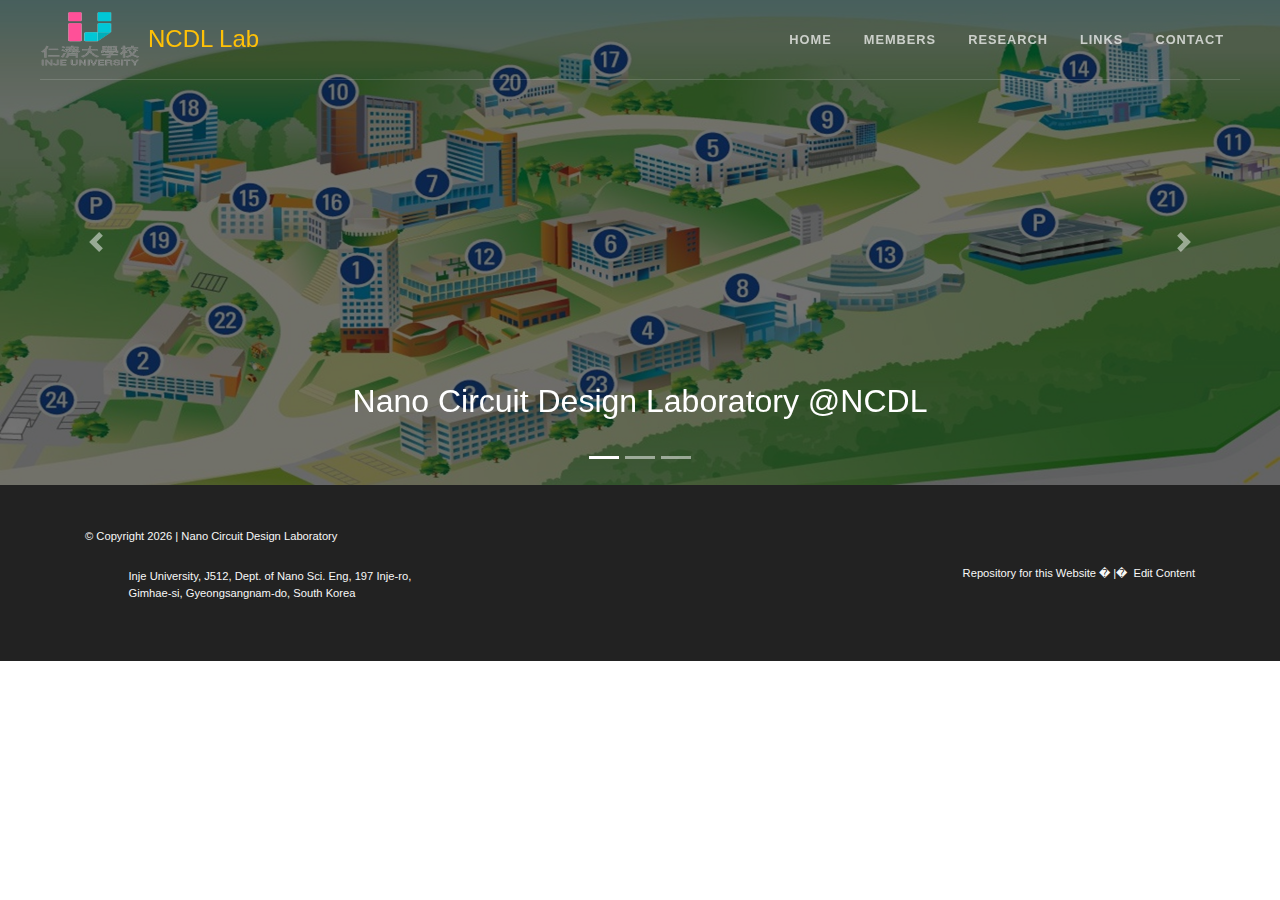
<file: index.html>
<!DOCTYPE html>
<html lang="en">
  <head>
    <!-- Global site tag (gtag.js) - Google Analytics -->
    <script
      async=""
      src="https://www.googletagmanager.com/gtag/js?id=UA-179540919-1"
    ></script>
    <script>
      window.dataLayer = window.dataLayer || [];
      function gtag() {
        dataLayer.push(arguments);
      }
      gtag("js", new Date());

      gtag("config", "UA-179540919-1");
    </script>

    <meta charset="utf-8" />
    <meta http-equiv="X-UA-Compatible" content="IE=edge" />
    <meta name="viewport" content="width=device-width,initial-scale=1.0" />
    <link rel="icon" href="images/logo/ncdl_logo.png" />
    <link rel="stylesheet" href="css/index.css" />
    <link rel="stylesheet" href="css/header.css" />
    <link rel="stylesheet" href="css/screen.css" />
    <link rel="stylesheet" href="css/footer.css" />
    <link
      rel="stylesheet"
      href="https://cdn.jsdelivr.net/npm/bootstrap@4.0.0/dist/css/bootstrap.min.css"
      integrity="sha384-Gn5384xqQ1aoWXA+058RXPxPg6fy4IWvTNh0E263XmFcJlSAwiGgFAW/dAiS6JXm"
      crossorigin="anonymous"
    />
    <title>Nano Circuit Design Laboratory</title>
  </head>

  <body>
    <header
      class="header"
      :class="{ 'header-scrolled': scrolled  }"
      id="header"
    >
      <div class="header-content">
        <a href="/" style="display: flex">
          <div class="logo">
            <img
              src="images/logo/logo.png"
              alt="NCDL Lab Logo"
              class="logo-image"
              style="
                height: 85px;
                width: 100px;
                margin: auto;
                filter: brightness(120%);
              "
            />
          </div>
          <div class="text-warning logo-text h4" style="margin: auto">
            NCDL Lab
          </div>
        </a>
        <div class="header-menu">
          <a class="header-menu-item" href="/"> Home </a>
          <a class="header-menu-item" href="/members.html"> Members </a>
          <a class="header-menu-item" href="/research.html"> Research </a>
          <a class="header-menu-item" href="/link.html"> Links </a>
          <a class="header-menu-item" href="/contact.html"> Contact </a>
        </div>
      </div>
    </header>
    <div class="main">
      <div class="home">
        <div
          id="carouselExampleIndicators"
          class="carousel slide"
          data-ride="carousel"
        >
          <ol class="carousel-indicators">
            <li
              data-target="#carouselExampleIndicators"
              data-slide-to="0"
              class="active"
            ></li>
            <li data-target="#carouselExampleIndicators" data-slide-to="1"></li>
            <li data-target="#carouselExampleIndicators" data-slide-to="2"></li>
          </ol>
          <div class="carousel-inner">
            <div class="carousel-item active">
              <img
                style="filter: brightness(45%)"
                class="d-block w-100"
                src="images/slider/slider_01.jpg"
                alt="First slide"
              />
            </div>
            <div class="carousel-item">
              <img
                style="filter: brightness(45%)"
                class="d-block w-100"
                src="images/slider/slider_02.jpg"
                alt="Second slide"
              />
            </div>
            <div class="carousel-item">
              <img
                style="filter: brightness(45%)"
                class="d-block w-100"
                src="images/slider/slider_03.png"
                alt="Third slide"
              />
            </div>
          </div>
          <a
            class="carousel-control-prev"
            href="#carouselExampleIndicators"
            role="button"
            data-slide="prev"
          >
            <span class="carousel-control-prev-icon" aria-hidden="true"></span>
            <span class="sr-only">Previous</span>
          </a>
          <a
            class="carousel-control-next"
            href="#carouselExampleIndicators"
            role="button"
            data-slide="next"
          >
            <span class="carousel-control-next-icon" aria-hidden="true"></span>
            <span class="sr-only">Next</span>
          </a>
          <div class="carousel-caption d-none d-md-block">
            <h2 class="text-white rounded py-2">
              Nano Circuit Design Laboratory @NCDL
            </h2>
            <p></p>
            <p></p>
          </div>
        </div>

        <!-- <div class="row">
          <div class="container">
            <div class="announcements v-padded">
              <h3 class="row-title">Announcements</h3>

              <div class="announcement row-item">
                <h4 class="announcement-title">
                  Join HLI Lab (Master degree program 2025 Spring)
                </h4>

                <div class="announcement-content">
                  <p>
                    2025년 봄학기 인공지능대학원/AI시스템공학과/소프트웨어학과
                    석사 합격자 중 HLI Lab에 들어오시기 희망하시는 분은 2024년
                    11월 9일 23:59까지 jy.bak@skku.edu로 자기소개서와 CV를
                    첨부하여 메일 보내주세요. 연락 주�&nbsp; 분들과 11일에
                    미팅하�&nbsp;자 합니다.
                  </p>
                </div>
              </div>
            </div>
          </div>
        </div>

        <div class="row">
          <div class="container">
            <div class="latest v-padded">
              <h3 class="row-title">Latest Publications</h3>

              <div class="research-item row-item">
                <div class="title-row">
                  <h4 class="title">
                    KpopMT: Translation Dataset with Terminology for Kpop Fandom
                  </h4>
                </div>
                <div class="authors">JiWoo Kim, Yunsu Kim, JinYeong Bak</div>
                <div class="booktitle">
                  Proceedings of the Seventh Workshop on Technologies for
                  Machine Translation of Low-Resource Languages (LoResMT 2024)
                </div>
                <div class="link-buttons link-buttons-small">
                  <p>
                    <a href="https://aclanthology.org/2024.loresmt-1.3/">PDF</a>
                    <a href="https://github.com/skswldndi/KpopMT">Dataset</a>
                  </p>
                </div>
              </div>

              <div class="research-item row-item">
                <div class="title-row">
                  <h4 class="title">
                    Memoria: Resolving Fateful Forgetting Problem through
                    Human-Inspired Memory Architecture
                  </h4>
                </div>
                <div class="authors">Sangjun Park, JinYeong Bak</div>
                <div class="booktitle">
                  Proceedings of the 41st International Conference on Machine
                  Learning (ICML 2024 Spotlight)
                </div>
                <div class="link-buttons link-buttons-small">
                  <p>
                    <a href="https://proceedings.mlr.press/v235/park24a.html"
                      >PDF</a
                    >
                    <a href="https://github.com/cosmoquester/memoria">Code</a>
                    <a href="https://icml.cc/virtual/2024/poster/32668"
                      >Poster</a
                    >
                  </p>
                </div>
              </div>

              <div class="research-item row-item">
                <div class="title-row">
                  <h4 class="title">
                    PEMA: An Offsite-Tunable Plug-in External Memory Adaptation
                    for Language Models
                  </h4>
                </div>
                <div class="authors">
                  HyunJin Kim, Young Jin Kim, JinYeong Bak
                </div>
                <div class="booktitle">
                  Proceedings of the 2024 Conference of the North American
                  Chapter of the Association for Computational Linguistics:
                  Human Language Technologies (NAACL 2024)
                </div>
                <div class="link-buttons link-buttons-small">
                  <p>
                    <a href="https://aclanthology.org/2024.naacl-long.336"
                      >PDF</a
                    >
                    <a href="https://github.com/agwaBom/PEMA">Code</a>
                  </p>
                </div>
              </div>

              <div class="research-item row-item">
                <div class="title-row">
                  <h4 class="title">
                    EmoSum: Conversation Summarization with Emotional
                    Consistency
                  </h4>
                </div>
                <div class="authors">Youngjin Jo, JinYeong Bak</div>
                <div class="booktitle">
                  Proceedings of the 39th ACM/SIGAPP Symposium on Applied
                  Computing (SAC 2024)
                </div>
                <div class="link-buttons link-buttons-small">
                  <p>
                    <a href="https://dl.acm.org/doi/10.1145/3605098.3635900"
                      >PDF</a
                    >
                  </p>
                </div>
              </div>

              <div class="research-item row-item">
                <div class="title-row">
                  <h4 class="title">
                    From Values to Opinions: Predicting Human Behaviors and
                    Stances Using Value-Injected Large Language Models
                  </h4>
                </div>
                <div class="authors">
                  Dongjun Kang, Joonsuk Park, Yohan Jo, JinYeong Bak
                </div>
                <div class="booktitle">
                  Proceedings of the 2023 Conference on Empirical Methods in
                  Natural Language Processing (EMNLP 2023)
                </div>
                <div class="link-buttons link-buttons-small">
                  <p>
                    <a href="https://aclanthology.org/2023.emnlp-main.961"
                      >PDF</a
                    >
                    <a href="https://github.com/dongjunKANG/VIM">Code</a>
                  </p>
                </div>
              </div>

              <div class="research-item row-item">
                <div class="title-row">
                  <h4 class="title">
                    Diversity Enhanced Narrative Question Generation for
                    Storybooks
                  </h4>
                </div>
                <div class="authors">Hokeun Yoon, JinYeong Bak</div>
                <div class="booktitle">
                  Proceedings of the 2023 Conference on Empirical Methods in
                  Natural Language Processing (EMNLP 2023)
                </div>
                <div class="link-buttons link-buttons-small">
                  <p>
                    <a href="https://aclanthology.org/2023.emnlp-main.31"
                      >PDF</a
                    >
                    <a href="https://github.com/hkyoon95/mQG">Code</a>
                  </p>
                </div>
              </div>

              <div class="research-item row-item">
                <div class="title-row">
                  <h4 class="title">
                    Conversational Emotion-Cause Pair Extraction with Guided
                    Mixture of Experts
                  </h4>
                </div>
                <div class="authors">DongJin Jeong, JinYeong Bak</div>
                <div class="booktitle">
                  In the 17th Conference of the European Chapter of the
                  Association for Computational Linguistics (EACL 2023)
                </div>
                <div class="link-buttons link-buttons-small">
                  <p>
                    <a href="https://aclanthology.org/2023.eacl-main.240"
                      >PDF</a
                    >
                  </p>
                </div>
              </div>

              <div class="link-buttons link-buttons-large">
                <a class="more-button" href="/research.html">See All</a>
              </div>
            </div>
          </div>
        </div> -->
      </div>
    </div>
    <footer class="footer">
      <div class="container">
        <div class="footer-inner">
          <div class="footer-item">
            <div class="footer-text">
              © Copyright <span id="footer-year">2024</span> | Nano Circuit
              Design Laboratory
            </div>
            <div class="footer-text pre-wrap">
              Inje University, J512, Dept. of Nano Sci. Eng, 197 Inje-ro,
              Gimhae-si, Gyeongsangnam-do, South Korea
            </div>
          </div>
          <div class="footer-item">
            <div class="footer-text">
              <a href=""> Repository for this Website </a>
              �&nbsp;|�&nbsp;
              <a href=""> Edit Content </a>
            </div>
          </div>
        </div>
      </div>
      <script>
        document.getElementById("footer-year").innerHTML =
          new Date().getFullYear();
      </script>
    </footer>

    <script src="js/index.js"></script>

    <script
      src="https://code.jquery.com/jquery-3.2.1.slim.min.js"
      integrity="sha384-KJ3o2DKtIkvYIK3UENzmM7KCkRr/rE9/Qpg6aAZGJwFDMVNA/GpGFF93hXpG5KkN"
      crossorigin="anonymous"
    ></script>
    <script
      src="https://cdn.jsdelivr.net/npm/popper.js@1.12.9/dist/umd/popper.min.js"
      integrity="sha384-ApNbgh9B+Y1QKtv3Rn7W3mgPxhU9K/ScQsAP7hUibX39j7fakFPskvXusvfa0b4Q"
      crossorigin="anonymous"
    ></script>
    <script
      src="https://cdn.jsdelivr.net/npm/bootstrap@4.0.0/dist/js/bootstrap.min.js"
      integrity="sha384-JZR6Spejh4U02d8jOt6vLEHfe/JQGiRRSQQxSfFWpi1MquVdAyjUar5+76PVCmYl"
      crossorigin="anonymous"
    ></script>
  </body>
</html>
</file>
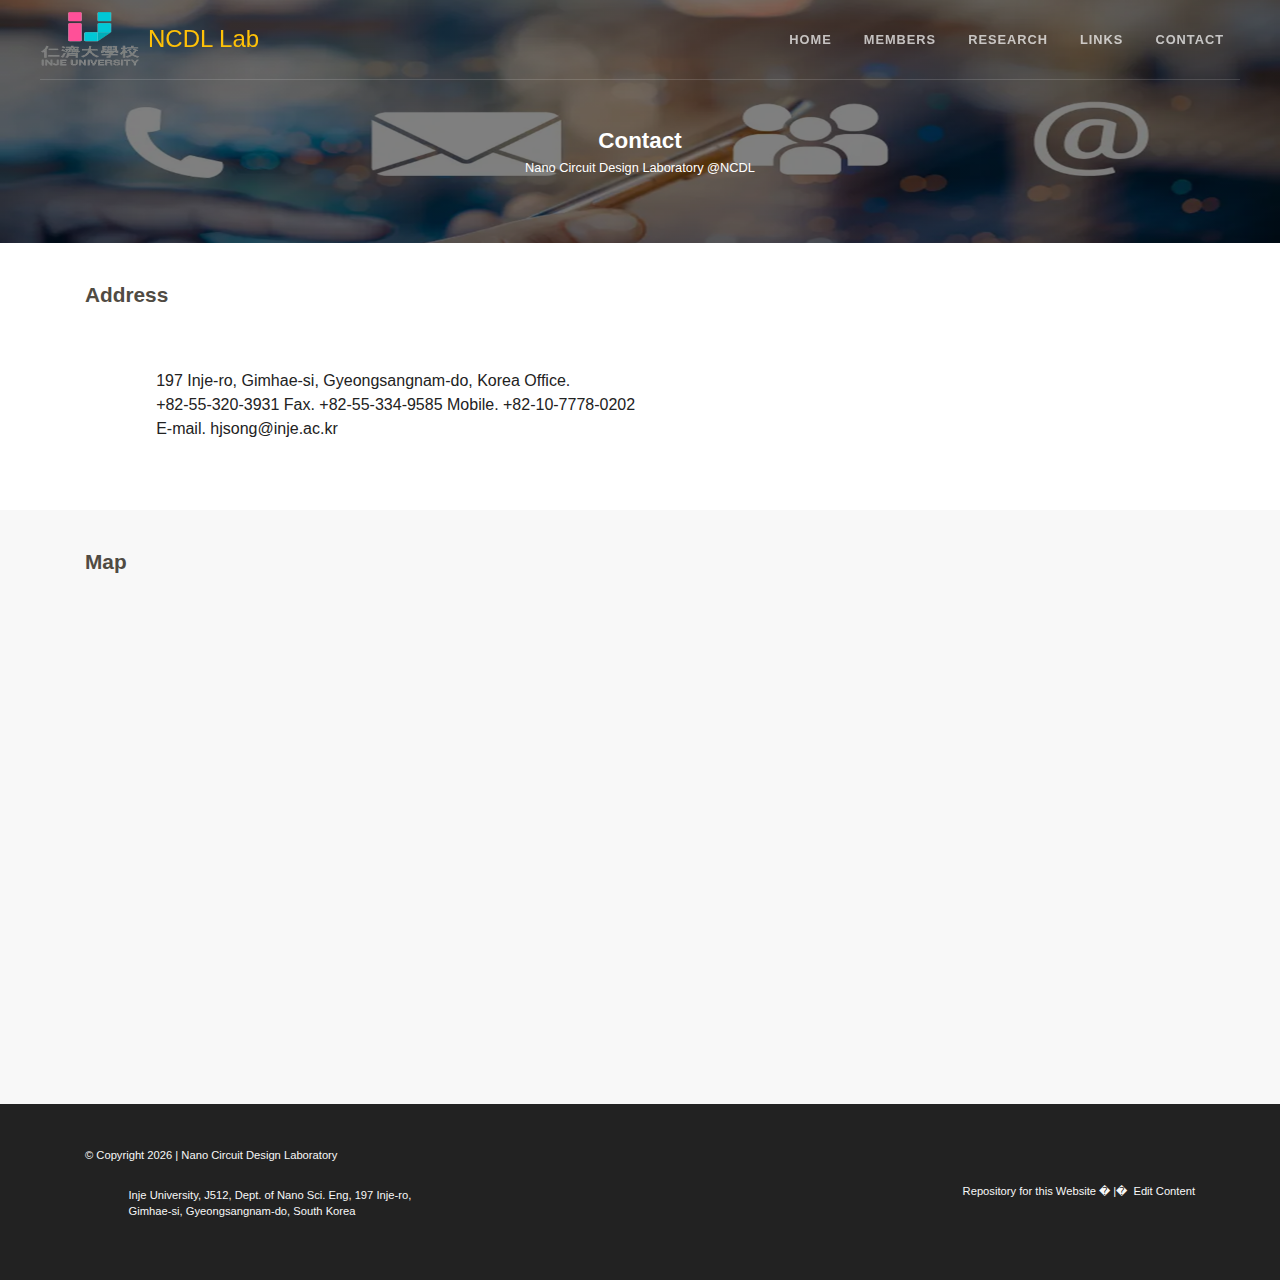
<file: contact.html>
<!DOCTYPE html>
<html lang="en">
  <head>
    <!-- Global site tag (gtag.js) - Google Analytics -->
    <script
      async=""
      src="https://www.googletagmanager.com/gtag/js?id=UA-179540919-1"
    ></script>
    <script>
      window.dataLayer = window.dataLayer || [];
      function gtag() {
        dataLayer.push(arguments);
      }
      gtag("js", new Date());

      gtag("config", "UA-179540919-1");
    </script>

    <meta charset="utf-8" />
    <meta http-equiv="X-UA-Compatible" content="IE=edge" />
    <meta name="viewport" content="width=device-width,initial-scale=1.0" />
    <link rel="icon" href="images/logo/ncdl_logo.png" />
    <link rel="stylesheet" href="css/index.css" />
    <link rel="stylesheet" href="css/header.css" />
    <link rel="stylesheet" href="css/screen.css" />
    <link rel="stylesheet" href="css/footer.css" />
    <link
      rel="stylesheet"
      href="https://cdn.jsdelivr.net/npm/bootstrap@4.0.0/dist/css/bootstrap.min.css"
      integrity="sha384-Gn5384xqQ1aoWXA+058RXPxPg6fy4IWvTNh0E263XmFcJlSAwiGgFAW/dAiS6JXm"
      crossorigin="anonymous"
    />
    <title>Nano Circuit Design Laboratory</title>
  </head>

  <body>
    <header
      class="header"
      :class="{ 'header-scrolled': scrolled  }"
      id="header"
    >
      <div class="header-content">
        <a href="/" style="display: flex">
          <div class="logo">
            <img
              src="images/logo/logo.png"
              alt="NCDL Lab Logo"
              class="logo-image"
              style="
                height: 85px;
                width: 100px;
                margin: auto;
                filter: brightness(120%);
              "
            />
          </div>
          <div class="text-warning logo-text h4" style="margin: auto">
            NCDL Lab
          </div>
        </a>
        <div class="header-menu">
          <a class="header-menu-item" href="/"> Home </a>
          <a class="header-menu-item" href="/members.html"> Members </a>
          <a class="header-menu-item" href="/research.html"> Research </a>
          <a class="header-menu-item" href="/link.html"> Links </a>
          <a class="header-menu-item" href="/contact.html"> Contact </a>
        </div>
      </div>
    </header>
    <div class="main">
      <div class="contact home">
        <section
          class="screen"
          style="
            background-image: linear-gradient(
                rgba(0, 0, 0, 0.5),
                rgba(0, 0, 0, 0.5)
              ),
              url(images/contacts/contact.png);
          "
        >
          <div class="content">
            <h2>Contact</h2>
            <br />
            <small>Nano Circuit Design Laboratory @NCDL</small>
          </div>
        </section>

        <div class="row">
          <div class="container">
            <div class="contact v-padded">
              <h3 class="row-title">Address</h3>
              <div class="text pre-wrap">
                197 Inje-ro, Gimhae-si, Gyeongsangnam-do, Korea Office.
                +82-55-320-3931 Fax. +82-55-334-9585 Mobile. +82-10-7778-0202
                E-mail. hjsong@inje.ac.kr
              </div>
            </div>
          </div>
        </div>
        <div class="row">
          <div class="container">
            <div class="contact v-padded">
              <h3 class="row-title">Map</h3>
              <iframe
                src="https://www.google.com/maps/embed?pb=!1m14!1m8!1m3!1d13033.307393131949!2d128.9027787!3d35.2481236!3m2!1i1024!2i768!4f13.1!3m3!1m2!1s0x3568b8acfc25b357%3A0xc3d01c491a811dee!2z7J247KCc64yA7ZWZ6rWQIOq5gO2VtOy6oO2NvOyKpA!5e0!3m2!1sen!2sbd!4v1731559171515!5m2!1sen!2sbd"
                width="1100"
                height="450"
                style="border: 0"
                allowfullscreen=""
                loading="lazy"
                referrerpolicy="no-referrer-when-downgrade"
              ></iframe>
            </div>
          </div>
        </div>
      </div>
    </div>
    <footer class="footer">
      <div class="container">
        <div class="footer-inner">
          <div class="footer-item">
            <div class="footer-text">
              © Copyright <span id="footer-year">2024</span> | Nano Circuit
              Design Laboratory
            </div>
            <div class="footer-text pre-wrap">
              Inje University, J512, Dept. of Nano Sci. Eng, 197 Inje-ro,
              Gimhae-si, Gyeongsangnam-do, South Korea
            </div>
          </div>
          <div class="footer-item">
            <div class="footer-text">
              <a href=""> Repository for this Website </a>
              �&nbsp;|�&nbsp;
              <a href=""> Edit Content </a>
            </div>
          </div>
        </div>
      </div>
      <script>
        document.getElementById("footer-year").innerHTML =
          new Date().getFullYear();
      </script>
    </footer>

    <script src="js/index.js"></script>
    <script
      src="https://code.jquery.com/jquery-3.2.1.slim.min.js"
      integrity="sha384-KJ3o2DKtIkvYIK3UENzmM7KCkRr/rE9/Qpg6aAZGJwFDMVNA/GpGFF93hXpG5KkN"
      crossorigin="anonymous"
    ></script>
    <script
      src="https://cdn.jsdelivr.net/npm/popper.js@1.12.9/dist/umd/popper.min.js"
      integrity="sha384-ApNbgh9B+Y1QKtv3Rn7W3mgPxhU9K/ScQsAP7hUibX39j7fakFPskvXusvfa0b4Q"
      crossorigin="anonymous"
    ></script>
    <script
      src="https://cdn.jsdelivr.net/npm/bootstrap@4.0.0/dist/js/bootstrap.min.js"
      integrity="sha384-JZR6Spejh4U02d8jOt6vLEHfe/JQGiRRSQQxSfFWpi1MquVdAyjUar5+76PVCmYl"
      crossorigin="anonymous"
    ></script>
  </body>
</html>
</file>
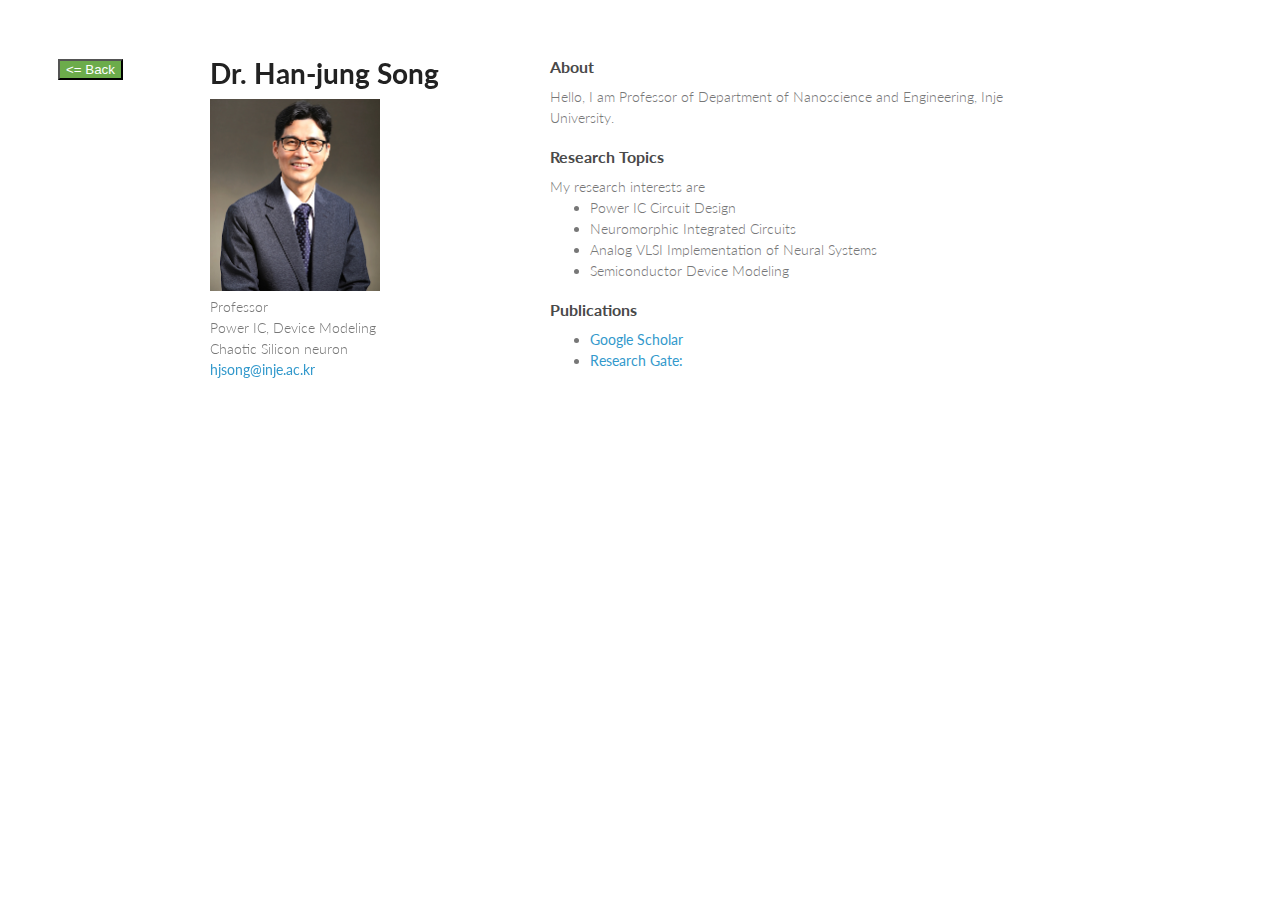
<file: details.html>
<!DOCTYPE html>
<html lang="en">
  <head>
    <meta charset="utf-8" />
    <meta name="google-adsense-account" content="ca-pub-7048624575756403" />
    <meta http-equiv="X-UA-Compatible" content="IE=edge,chrome=1" />

    <title>Dr. Han-jung Song</title>
    <meta name="description" content="JinYeong Bak CV" />

    <link href="css/github-light.css" rel="stylesheet" />
    <link href="css/style.css" rel="stylesheet" />

    <link rel="icon" href="images/NoSyu.png" sizes="32x32" />
    <link rel="icon" href="images/NoSyu.png" sizes="192x192" />
    <link rel="apple-touch-icon" href="images/NoSyu.png" />
    <meta name="msapplication-TileImage" content="./css/NoSyu.png" />
  </head>
  <body>
    <div class="container">
      <header>
        <h1>Dr. Han-jung Song</h1>
        <img src="images/members/professor.png" style="width: 170px" /><br />
        <!-- <p>
          <a
            href="https://search.naver.com/search.naver?query=%EB%B0%95%EC%A7%84%EC%98%81"
            >박진영</a
          >/<a href="https://www.google.com/search?q=JinYeong+Bak"
            >JinYeong Bak</a
          >/<a href="https://www.bing.com/search?q=朴秦永">朴秦永</a>
        </p> -->
        <p>
          Professor <br />
          Power IC, Device Modeling <br />
          Chaotic Silicon neuron <br />
          <a href="hjsong@inje.ac.kr">hjsong@inje.ac.kr</a>
          <!-- <a href="https://en.wikipedia.org/wiki/Associate_professor"
            >Professor</a
          ><br />
          <a href="https://hli.skku.edu/">HLI Lab</a><br />
          <a href="https://sw.skku.edu/eng_sw/"
            >College of Computing and Informatics</a
          ><br />
          <a href="https://www.skku.edu/eng/">SungKyunKwan University</a><br />
          <a href="https://korea.net/">South Korea</a><br /> -->
        </p>
        <p>
          <!-- <a href="mailto:jy.bak@skku.edu">jy.bak@skku.edu</a><br />
          <a href="./assets/NoSyuOpenPGPPK2025.asc">OpenPGP key</a><br />
          <a href="https://cal.nosyu.kr">Calendar</a><br />
          <a href="https://oh.nosyu.kr">Office Hour Reservation</a><br />
          <a href="./blog/main.html">Blog Archive (Korean)</a><br /> -->
        </p>
      </header>

      <section class="content">
        <h3>About</h3>
        <p>
          Hello, I am Professor of Department of Nanoscience and Engineering,
          Inje University.
        </p>

        <h3>Research Topics</h3>
        My research interests are
        <br />
        <ul>
          <li>Power IC Circuit Design</li>
          <li>Neuromorphic Integrated Circuits</li>
          <li>Analog VLSI Implementation of Neural Systems</li>
          <li>Semiconductor Device Modeling</li>
        </ul>

        <h3>Publications</h3>
        <ul>
          <li>
            <a
              href="https://scholar.google.com/citations?hl=en&amp;user=MTMNPXkAAAAJ"
              >Google Scholar</a
            >
          </li>
          <li>
            <a href="https://www.researchgate.net/profile/Hanjung-Song"
              >Research Gate:</a
            >
          </li>
        </ul>

        <!-- <h3>Education</h3>
        <ul>
          <li>
            KAIST, Ph.D., School of Computing, Mar 2013 - Aug 2020
            <a
              href="https://library.kaist.ac.kr/search/ctlgSearch/posesn/view.do?bibctrlno=924409"
              class="link-in-list"
              >[Dissertation]</a
            >
          </li>
          <li>
            KAIST, M.S., Computer Science, Feb 2011 - Feb 2013
            <a
              href="https://library.kaist.ac.kr/search/ctlgSearch/posesn/view.do?bibctrlno=515124"
              class="link-in-list"
              >[Thesis]</a
            >
          </li>
          <li>SKKU, B.S., Computer Engineering, Mar 2004 - Feb 2011</li>
        </ul> -->
      </section>
    </div>
    <button style="background-color: rgb(108, 172, 75)">
      <a style="color: white" href="/members.html"><= Back</a>
    </button>
  </body>
</html>
</file>
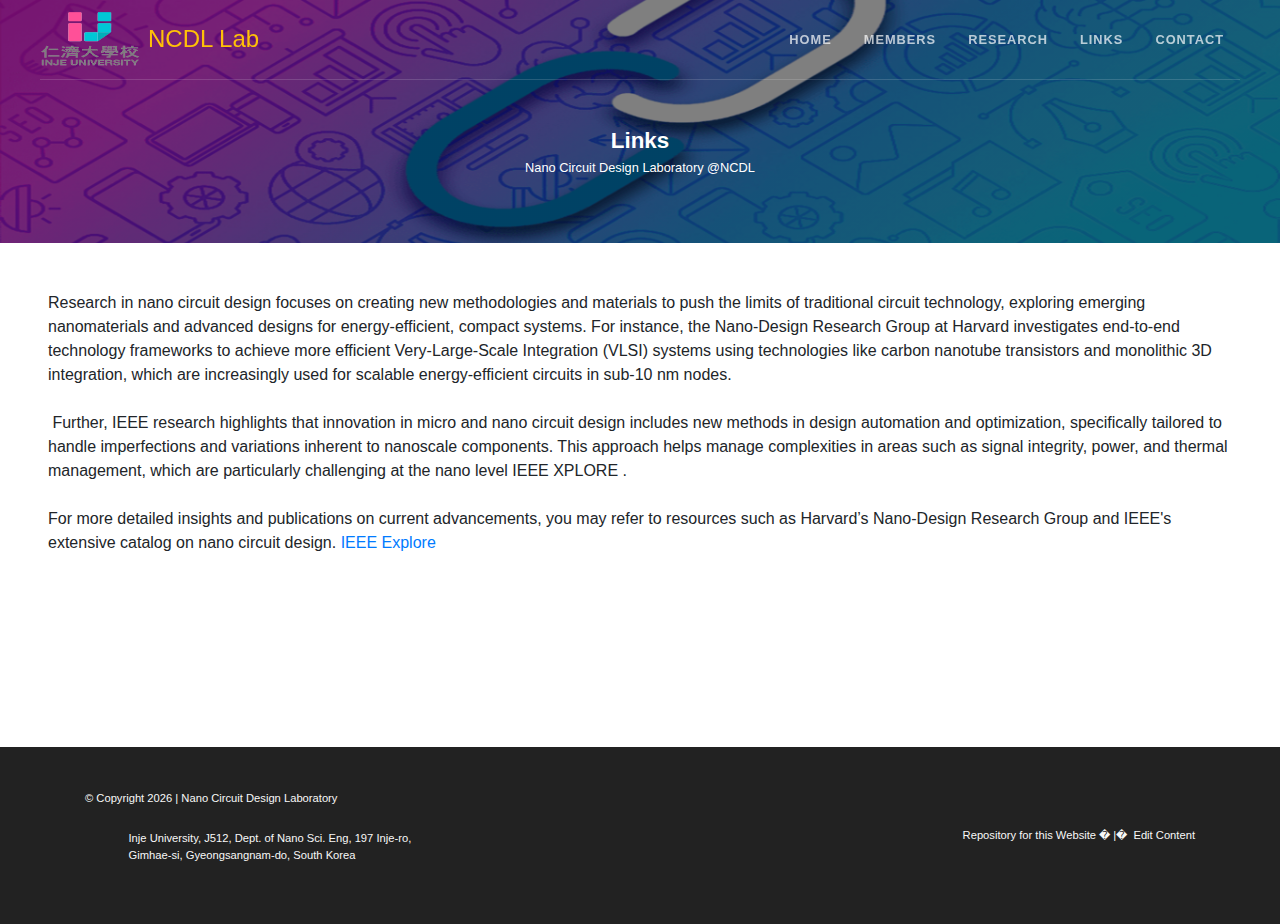
<file: link.html>
<!DOCTYPE html>
<html lang="en">
  <head>
    <!-- Global site tag (gtag.js) - Google Analytics -->
    <script
      async=""
      src="https://www.googletagmanager.com/gtag/js?id=UA-179540919-1"
    ></script>
    <script>
      window.dataLayer = window.dataLayer || [];
      function gtag() {
        dataLayer.push(arguments);
      }
      gtag("js", new Date());

      gtag("config", "UA-179540919-1");
    </script>

    <meta charset="utf-8" />
    <meta http-equiv="X-UA-Compatible" content="IE=edge" />
    <meta name="viewport" content="width=device-width,initial-scale=1.0" />
    <link rel="icon" href="images/logo/ncdl_logo.png" />
    <link rel="stylesheet" href="css/index.css" />
    <link rel="stylesheet" href="css/header.css" />
    <link rel="stylesheet" href="css/screen.css" />
    <link rel="stylesheet" href="css/footer.css" />
    <link
      rel="stylesheet"
      href="https://cdn.jsdelivr.net/npm/bootstrap@4.0.0/dist/css/bootstrap.min.css"
      integrity="sha384-Gn5384xqQ1aoWXA+058RXPxPg6fy4IWvTNh0E263XmFcJlSAwiGgFAW/dAiS6JXm"
      crossorigin="anonymous"
    />
    <title>Nano Circuit Design Laboratory</title>
  </head>

  <body>
    <header
      class="header"
      :class="{ 'header-scrolled': scrolled  }"
      id="header"
    >
      <div class="header-content">
        <a href="/" style="display: flex">
          <div class="logo">
            <img
              src="images/logo/logo.png"
              alt="NCDL Lab Logo"
              class="logo-image"
              style="
                height: 85px;
                width: 100px;
                margin: auto;
                filter: brightness(120%);
              "
            />
          </div>
          <div class="text-warning logo-text h4" style="margin: auto">
            NCDL Lab
          </div>
        </a>

        <div class="header-menu">
          <a class="header-menu-item" href="/"> Home </a>
          <a class="header-menu-item" href="/members.html"> Members </a>
          <a class="header-menu-item" href="/research.html"> Research </a>
          <a class="header-menu-item" href="/link.html"> Links </a>
          <a class="header-menu-item" href="/contact.html"> Contact </a>
        </div>
      </div>
    </header>
    <div class="main">
      <div class="links">
        <section
          class="screen"
          style="
            background-image: linear-gradient(
                rgba(0, 0, 0, 0.5),
                rgba(0, 0, 0, 0.5)
              ),
              url(images/link/link.png);
          "
        >
          <div class="content">
            <h2>Links</h2>
            <br />
            <small>Nano Circuit Design Laboratory @NCDL</small>
          </div>
        </section>

        <div style="margin-bottom: 15%">
          <p class="text-start px-5 mt-5">
            Research in nano circuit design focuses on creating new
            methodologies and materials to push the limits of traditional
            circuit technology, exploring emerging nanomaterials and advanced
            designs for energy-efficient, compact systems. For instance, the
            Nano-Design Research Group at Harvard investigates end-to-end
            technology frameworks to achieve more efficient Very-Large-Scale
            Integration (VLSI) systems using technologies like carbon nanotube
            transistors and monolithic 3D integration, which are increasingly
            used for scalable energy-efficient circuits in sub-10 nm nodes.
            <br />
            <br />​ Further, IEEE research highlights that innovation in micro
            and nano circuit design includes new methods in design automation
            and optimization, specifically tailored to handle imperfections and
            variations inherent to nanoscale components. This approach helps
            manage complexities in areas such as signal integrity, power, and
            thermal management, which are particularly challenging at the nano
            level​ IEEE XPLORE . <br />
            <br />
            For more detailed insights and publications on current advancements,
            you may refer to resources such as Harvard’s Nano-Design Research
            Group and IEEE's extensive catalog on nano circuit design.
            <a href="https://ieeexplore.ieee.org/document/10153528"
              >IEEE Explore</a
            >
          </p>
        </div>

        <!-- <div class="row">
          <div class="container">
            <div class="group v-padded">
              <h3 class="row-title">Manuals</h3>

              <div class="link-item row-card-item">
                <div class="title">Graduation Project/Paper</div>

                <div class="subtitle">
                  How to apply to JinYeong for Graduation Project/Paper (Korean)
                </div>

                <div class="links">
                  <a
                    href="https://nosyu.notion.site/HLILab-05f78a06c5c447b097126e99dd005d76"
                    >Link</a
                  >
                </div>
              </div>

              <div class="link-item row-card-item">
                <div class="title">Lab notebook</div>

                <div class="subtitle">
                  How to write HLILab notebook (Korean/English)
                </div>

                <div class="links">
                  <a
                    href="https://nosyu.notion.site/Lab-Notebook-c5c309fd4d0944368419bef9d987c73d"
                    >Link</a
                  >
                </div>
              </div>
            </div>
          </div>
        </div>

        <div class="row">
          <div class="container">
            <div class="group v-padded">
              <h3 class="row-title">Conferences</h3>

              <div class="link-item row-card-item">
                <div class="title">ACL</div>

                <div class="subtitle">
                  Association for Computational Linguistics
                </div>

                <div class="description">
                  <p>Paper submission deadline is usually in March.</p>

                  <p>The conference is usually held in August.</p>
                </div>

                <div class="links">
                  <a href="http://www.google.com/search?q=ACL%202025&amp;btnI">
                    ACL 2025
                  </a>
                </div>
              </div>

              <div class="link-item row-card-item">
                <div class="title">EMNLP</div>

                <div class="subtitle">
                  Conference on Empirical Methods in Natural Language Processing
                </div>

                <div class="description">
                  <p>Paper submission deadline is usually in May.</p>

                  <p>The conference is usually held in November.</p>
                </div>

                <div class="links">
                  <a
                    href="http://www.google.com/search?q=EMNLP%202024&amp;btnI"
                  >
                    EMNLP 2024
                  </a>

                  <a
                    href="http://www.google.com/search?q=EMNLP%202025&amp;btnI"
                  >
                    EMNLP 2025
                  </a>
                </div>
              </div>

              <div class="link-item row-card-item">
                <div class="title">NAACL</div>

                <div class="subtitle">
                  North American Chapter of the Association for Computational
                  Linguistics
                </div>

                <div class="description">
                  <p>Paper submission deadline is usually in December.</p>

                  <p>The conference is usually held in June.</p>
                </div>

                <div class="links">
                  <a
                    href="http://www.google.com/search?q=NAACL%202025&amp;btnI"
                  >
                    NAACL 2025
                  </a>
                </div>
              </div>

              <div class="link-item row-card-item">
                <div class="title">AAAI</div>

                <div class="subtitle">
                  Association for the Advancement of Artificial Intelligence
                </div>

                <div class="description">
                  <p>Paper submission deadline is usually in September.</p>

                  <p>The conference is usually held in January.</p>
                </div>

                <div class="links">
                  <a href="http://www.google.com/search?q=AAAI%202025&amp;btnI">
                    AAAI 2025
                  </a>
                </div>
              </div>

              <div class="link-item row-card-item">
                <div class="title">NeurIPS</div>

                <div class="subtitle">
                  Conference on Neural Information Processing Systems
                </div>

                <div class="description">
                  <p>Paper submission deadline is usually in May.</p>

                  <p>The conference is usually held in December.</p>
                </div>

                <div class="links">
                  <a
                    href="http://www.google.com/search?q=NeurIPS%202024&amp;btnI"
                  >
                    NeurIPS 2024
                  </a>

                  <a
                    href="http://www.google.com/search?q=NeurIPS%202025&amp;btnI"
                  >
                    NeurIPS 2025
                  </a>
                </div>
              </div>

              <div class="link-item row-card-item">
                <div class="title">ACM SIGKDD</div>

                <div class="subtitle">
                  ACM Special Interest Group on Knowledge Discovery and Data
                  Mining
                </div>

                <div class="description">
                  <p>Paper submission deadline is usually in February.</p>

                  <p>The conference is usually held in August.</p>
                </div>

                <div class="links">
                  <a
                    href="http://www.google.com/search?q=SIGKDD%202025&amp;btnI"
                  >
                    SIGKDD 2025
                  </a>
                </div>
              </div>

              <div class="link-item row-card-item">
                <div class="title">ICWSM</div>

                <div class="subtitle">
                  International Conference on Web and Social Media
                </div>

                <div class="description">
                  <p>Paper submission deadline is usually in September.</p>

                  <p>The conference is usually held in June.</p>
                </div>

                <div class="links">
                  <a
                    href="http://www.google.com/search?q=ICWSM%202025&amp;btnI"
                  >
                    ICWSM 2025
                  </a>
                </div>
              </div>

              <div class="link-item row-card-item">
                <div class="title">ICML</div>

                <div class="subtitle">
                  International Conference on Machine Learning
                </div>

                <div class="description">
                  <p>Paper submission deadline is usually in January.</p>

                  <p>The conference is usually held in June.</p>
                </div>

                <div class="links">
                  <a href="http://www.google.com/search?q=ICML%202025&amp;btnI">
                    ICML 2025
                  </a>
                </div>
              </div>

              <div class="link-item row-card-item">
                <div class="title">IJCAI</div>

                <div class="subtitle">
                  International Joint Conference on Artificial Intelligence
                </div>

                <div class="description">
                  <p>Paper submission deadline is usually in February.</p>

                  <p>The conference is usually held in August.</p>
                </div>

                <div class="links">
                  <a
                    href="http://www.google.com/search?q=IJCAI%202025&amp;btnI"
                  >
                    IJCAI 2025
                  </a>
                </div>
              </div>

              <div class="link-item row-card-item">
                <div class="title">EACL</div>

                <div class="subtitle">
                  European Chapter of the Association for Computational
                  Linguistics
                </div>

                <div class="description">
                  <p>Paper submission deadline is usually in October.</p>

                  <p>The conference is usually held in May.</p>
                </div>

                <div class="links">
                  <a href="http://www.google.com/search?q=EACL%202025&amp;btnI">
                    EACL 2025
                  </a>
                </div>
              </div>
            </div>
          </div>
        </div>

        <div class="row">
          <div class="container">
            <div class="group v-padded">
              <h3 class="row-title">Journals</h3>

              <div class="link-item row-card-item">
                <div class="title">
                  Journal of Artificial Intelligence Research
                </div>

                <div class="links">
                  <a href="http://www.jair.org/">Link</a>
                </div>
              </div>

              <div class="link-item row-card-item">
                <div class="title">Journal of Machine Learning Research</div>

                <div class="links">
                  <a href="http://jmlr.csail.mit.edu/">Link</a>
                </div>
              </div>

              <div class="link-item row-card-item">
                <div class="title">Artificial Intelligence</div>

                <div class="links">
                  <a
                    href="http://www.elsevier.com/wps/find/journaldescription.cws_home/505601/description#description"
                    >Link</a
                  >
                </div>
              </div>

              <div class="link-item row-card-item">
                <div class="title">Journal of the ACM</div>

                <div class="links">
                  <a href="http://jacm.acm.org/">Link</a>
                </div>
              </div>

              <div class="link-item row-card-item">
                <div class="title">Machine Learning</div>

                <div class="links">
                  <a href="http://www.springer.com/computer/ai/journal/10994"
                    >Link</a
                  >
                </div>
              </div>
            </div>
          </div>
        </div>

        <div class="row">
          <div class="container">
            <div class="group v-padded">
              <h3 class="row-title">Resources</h3>

              <div class="link-item row-card-item">
                <div class="title">ACL Anthology</div>

                <div class="links">
                  <a href="https://aclanthology.org/">Link</a>
                </div>
              </div>

              <div class="link-item row-card-item">
                <div class="title">Machine Learning Summer Schools</div>

                <div class="links">
                  <a href="http://www.mlss.cc/">Link</a>
                </div>
              </div>
            </div>
          </div>
        </div> -->
      </div>
    </div>
    <footer class="footer">
      <div class="container">
        <div class="footer-inner">
          <div class="footer-item">
            <div class="footer-text">
              © Copyright <span id="footer-year">2024</span> | Nano Circuit
              Design Laboratory
            </div>
            <div class="footer-text pre-wrap">
              Inje University, J512, Dept. of Nano Sci. Eng, 197 Inje-ro,
              Gimhae-si, Gyeongsangnam-do, South Korea
            </div>
          </div>
          <div class="footer-item">
            <div class="footer-text">
              <a href=""> Repository for this Website </a>
              �&nbsp;|�&nbsp;
              <a href=""> Edit Content </a>
            </div>
          </div>
        </div>
      </div>
      <script>
        document.getElementById("footer-year").innerHTML =
          new Date().getFullYear();
      </script>
    </footer>

    <script src="js/index.js"></script>
    <script
      src="https://code.jquery.com/jquery-3.2.1.slim.min.js"
      integrity="sha384-KJ3o2DKtIkvYIK3UENzmM7KCkRr/rE9/Qpg6aAZGJwFDMVNA/GpGFF93hXpG5KkN"
      crossorigin="anonymous"
    ></script>
    <script
      src="https://cdn.jsdelivr.net/npm/popper.js@1.12.9/dist/umd/popper.min.js"
      integrity="sha384-ApNbgh9B+Y1QKtv3Rn7W3mgPxhU9K/ScQsAP7hUibX39j7fakFPskvXusvfa0b4Q"
      crossorigin="anonymous"
    ></script>
    <script
      src="https://cdn.jsdelivr.net/npm/bootstrap@4.0.0/dist/js/bootstrap.min.js"
      integrity="sha384-JZR6Spejh4U02d8jOt6vLEHfe/JQGiRRSQQxSfFWpi1MquVdAyjUar5+76PVCmYl"
      crossorigin="anonymous"
    ></script>
  </body>
</html>
</file>
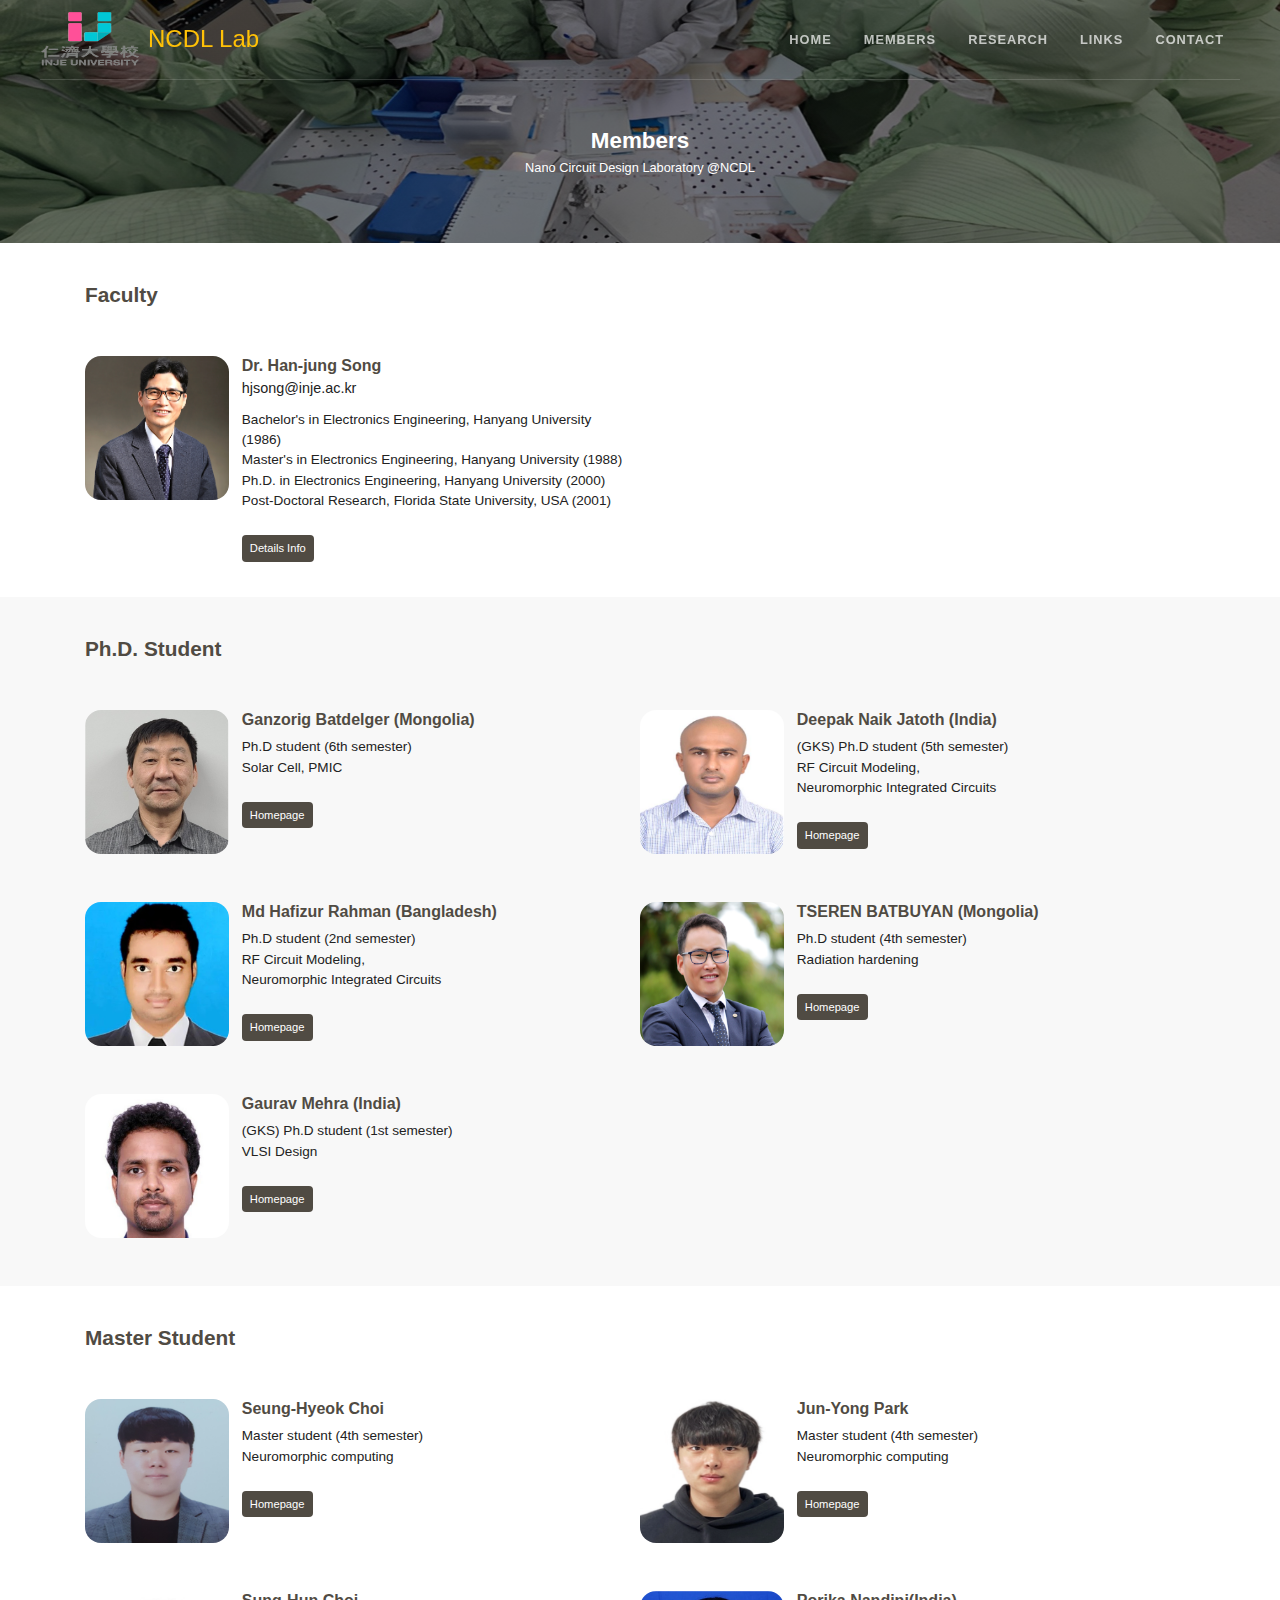
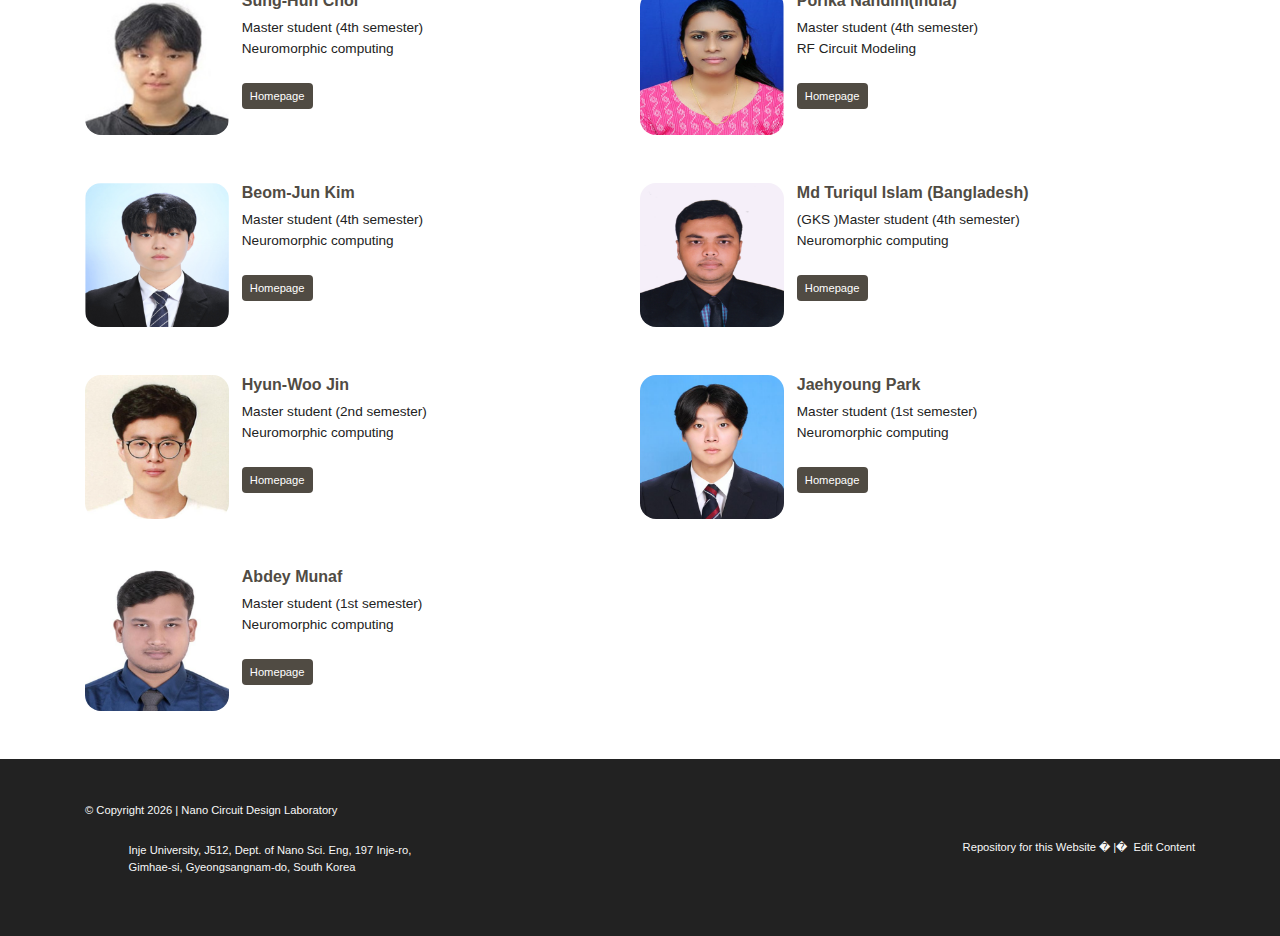
<file: members.html>
<!DOCTYPE html>
<html lang="en">
  <head>
    <!-- Global site tag (gtag.js) - Google Analytics -->
    <script
      async=""
      src="https://www.googletagmanager.com/gtag/js?id=UA-179540919-1"
    ></script>
    <script>
      window.dataLayer = window.dataLayer || [];
      function gtag() {
        dataLayer.push(arguments);
      }
      gtag("js", new Date());

      gtag("config", "UA-179540919-1");
    </script>

    <meta charset="utf-8" />
    <meta http-equiv="X-UA-Compatible" content="IE=edge" />
    <meta name="viewport" content="width=device-width,initial-scale=1.0" />
    <link rel="icon" href="images/logo/ncdl_logo.png" />
    <link rel="stylesheet" href="css/index.css" />
    <link rel="stylesheet" href="css/header.css" />
    <link rel="stylesheet" href="css/screen.css" />
    <link rel="stylesheet" href="css/footer.css" />
    <link
      rel="stylesheet"
      href="https://cdn.jsdelivr.net/npm/bootstrap@4.0.0/dist/css/bootstrap.min.css"
      integrity="sha384-Gn5384xqQ1aoWXA+058RXPxPg6fy4IWvTNh0E263XmFcJlSAwiGgFAW/dAiS6JXm"
      crossorigin="anonymous"
    />
    <title>Nano Circuit Design Laboratory</title>
  </head>

  <body>
    <header
      class="header"
      :class="{ 'header-scrolled': scrolled  }"
      id="header"
    >
      <div class="header-content">
        <a href="/" style="display: flex">
          <div class="logo">
            <img
              src="images/logo/logo.png"
              alt="NCDL Lab Logo"
              class="logo-image"
              style="
                height: 85px;
                width: 100px;
                margin: auto;
                filter: brightness(120%);
              "
            />
          </div>
          <div class="text-warning logo-text h4" style="margin: auto">
            NCDL Lab
          </div>
        </a>
        <div class="header-menu">
          <a class="header-menu-item" href="/"> Home </a>
          <a class="header-menu-item" href="/members.html"> Members </a>
          <a class="header-menu-item" href="/research.html"> Research </a>
          <a class="header-menu-item" href="/link.html"> Links </a>
          <a class="header-menu-item" href="/contact.html"> Contact </a>
        </div>
      </div>
    </header>
    <div class="main">
      <div class="members">
        <section
          class="screen"
          style="
            background-image: linear-gradient(
                rgba(0, 0, 0, 0.5),
                rgba(0, 0, 0, 0.5)
              ),
              url(images/members/members_cover.jpg);
          "
        >
          <div class="content">
            <h2>Members</h2>
            <br />
            <small>Nano Circuit Design Laboratory @NCDL</small>
          </div>
        </section>

        <div class="row">
          <div class="container">
            <div class="group v-padded">
              <h3 class="row-title">Faculty</h3>

              <div class="row-card-item">
                <div class="member">
                  <div
                    class="member-image"
                    style="background-image: url(images/members/professor.png)"
                  ></div>
                  <div class="member-text">
                    <h4 class="member-name">Dr. Han-jung Song</h4>
                    <a class="member-email" :href="mailto:jy.bak@skku.edu">
                      hjsong@inje.ac.kr
                    </a>
                    <div class="member-description">
                      <p>
                        Bachelor&#39;s in Electronics Engineering, Hanyang
                        University (1986) <br />
                        Master&#39;s in Electronics Engineering, Hanyang
                        University (1988)<br />
                        Ph.D. in Electronics Engineering, Hanyang University
                        (2000) <br />
                        Post-Doctoral Research, Florida State University, USA
                        (2001)
                      </p>
                    </div>
                    <div class="link-buttons">
                      <p><a href="/details.html">Details Info</a></p>
                    </div>
                  </div>
                </div>
              </div>
            </div>
          </div>
        </div>

        <div class="row">
          <div class="container">
            <div class="group v-padded">
              <h3 class="row-title">Ph.D. Student</h3>

              <div class="row-card-item">
                <div class="member">
                  <div
                    class="member-image"
                    style="background-image: url(images/members/gb.png)"
                  ></div>
                  <div class="member-text">
                    <h4 class="member-name">Ganzorig Batdelger (Mongolia)</h4>
                    <!-- <a
                      class="member-email"
                      :href="mailto:khyunjin1993@g.skku.edu"
                    >
                      khyunjin1993@g.skku.edu
                    </a> -->
                    <div class="member-description">
                      <p>
                        Ph.D student (6th semester) <br />
                        Solar Cell, PMIC
                      </p>
                    </div>
                    <div class="link-buttons">
                      <p>
                        <a href="/members.html">Homepage</a>
                      </p>
                    </div>
                  </div>
                </div>
              </div>

              <div class="row-card-item">
                <div class="member">
                  <div
                    class="member-image"
                    style="background-image: url(images/members/dnj.png)"
                  ></div>
                  <div class="member-text">
                    <h4 class="member-name">Deepak Naik Jatoth (India)</h4>
                    <!-- <a class="member-email" :href="mailto:hmtyj2@g.skku.edu">
                      hmtyj2@g.skku.edu
                    </a> -->
                    <div class="member-description">
                      <p>
                        (GKS) Ph.D student (5th semester) <br />
                        RF Circuit Modeling,<br />
                        Neuromorphic Integrated Circuits
                      </p>
                    </div>
                    <div class="link-buttons">
                      <p>
                        <a href="/members.html">Homepage</a>
                      </p>
                    </div>
                  </div>
                </div>
              </div>

              <div class="row-card-item">
                <div class="member">
                  <div
                    class="member-image"
                    style="background-image: url(images/members/mhr.jpg)"
                  ></div>
                  <div class="member-text">
                    <h4 class="member-name">Md Hafizur Rahman (Bangladesh)</h4>
                    <!-- <a class="member-email" :href="mailto:jindog1210@skku.edu">
                      jindog1210@skku.edu
                    </a> -->
                    <div class="member-description">
                      <p>
                        Ph.D student (2nd semester) <br />
                        RF Circuit Modeling, <br />
                        Neuromorphic Integrated Circuits
                      </p>
                    </div>
                    <div class="link-buttons">
                      <p>
                        <a href="/members.html">Homepage</a>
                      </p>
                    </div>
                  </div>
                </div>
              </div>

              <div class="row-card-item">
                <div class="member">
                  <div
                    class="member-image"
                    style="background-image: url(images/members/tb.png)"
                  ></div>
                  <div class="member-text">
                    <h4 class="member-name">TSEREN BATBUYAN (Mongolia)</h4>
                    <!-- <a class="member-email" :href="mailto:jindog1210@skku.edu">
                      jindog1210@skku.edu
                    </a> -->
                    <div class="member-description">
                      <p>
                        Ph.D student (4th semester) <br />
                        Radiation hardening
                      </p>
                    </div>
                    <div class="link-buttons">
                      <p>
                        <a href="/members.html">Homepage</a>
                      </p>
                    </div>
                  </div>
                </div>
              </div>

              <div class="row-card-item">
                <div class="member">
                  <div
                    class="member-image"
                    style="background-image: url(images/members/gm.jpg)"
                  ></div>
                  <div class="member-text">
                    <h4 class="member-name">Gaurav Mehra (India)</h4>
                    <!-- <a class="member-email" :href="mailto:jindog1210@skku.edu">
                      jindog1210@skku.edu
                    </a> -->
                    <div class="member-description">
                      <p>
                        (GKS) Ph.D student (1st semester) <br />
                        VLSI Design
                      </p>
                    </div>
                    <div class="link-buttons">
                      <p>
                        <a href="/members.html">Homepage</a>
                      </p>
                    </div>
                  </div>
                </div>
              </div>
            </div>
          </div>
        </div>

        <div class="row">
          <div class="container">
            <div class="group v-padded">
              <h3 class="row-title">Master Student</h3>

              <div class="row-card-item">
                <div class="member">
                  <div
                    class="member-image"
                    style="background-image: url(images/members/seunghc.png)"
                  ></div>
                  <div class="member-text">
                    <h4 class="member-name">Seung-Hyeok Choi</h4>
                    <!-- <a
                      class="member-email"
                      :href="mailto:treecko.kth@g.skku.edu"
                    >
                      treecko.kth@g.skku.edu
                    </a> -->
                    <div class="member-description">
                      <p>
                        Master student (4th semester) <br />
                        Neuromorphic computing
                      </p>
                    </div>
                    <div class="link-buttons">
                      <p>
                        <a href="/members.html">Homepage</a>
                      </p>
                    </div>
                  </div>
                </div>
              </div>

              <div class="row-card-item">
                <div class="member">
                  <div
                    class="member-image"
                    style="background-image: url(images/members/jyp.png)"
                  ></div>
                  <div class="member-text">
                    <h4 class="member-name">Jun-Yong Park</h4>
                    <!-- <a class="member-email" :href="mailto:swimchoi@g.skku.edu">
                      swimchoi@g.skku.edu
                    </a> -->
                    <div class="member-description">
                      <p>
                        Master student (4th semester) <br />
                        Neuromorphic computing
                      </p>
                    </div>
                    <div class="link-buttons">
                      <p>
                        <a href="/members.html">Homepage</a>
                      </p>
                    </div>
                  </div>
                </div>
              </div>

              <div class="row-card-item">
                <div class="member">
                  <div
                    class="member-image"
                    style="background-image: url(images/members/SHC.png)"
                  ></div>
                  <div class="member-text">
                    <h4 class="member-name">Sung-Hun Choi</h4>
                    <!-- <a class="member-email" :href="mailto:iris99hj@g.skku.edu">
                      iris99hj@g.skku.edu
                    </a> -->
                    <div class="member-description">
                      <p>
                        Master student (4th semester) <br />
                        Neuromorphic computing
                      </p>
                    </div>
                    <div class="link-buttons">
                      <p>
                        <a href="/members.html">Homepage</a>
                      </p>
                    </div>
                  </div>
                </div>
              </div>

              <div class="row-card-item">
                <div class="member">
                  <div
                    class="member-image"
                    style="background-image: url(images/members/pn.png)"
                  ></div>
                  <div class="member-text">
                    <h4 class="member-name">Porika Nandini(India)</h4>
                    <!-- <a class="member-email" :href="mailto:hjl8708@g.skku.edu">
                      hjl8708@g.skku.edu
                    </a> -->
                    <div class="member-description">
                      <p>
                        Master student (4th semester) <br />
                        RF Circuit Modeling
                      </p>
                    </div>
                    <div class="link-buttons">
                      <p>
                        <a href="/members.html">Homepage</a>
                      </p>
                    </div>
                  </div>
                </div>
              </div>

              <div class="row-card-item">
                <div class="member">
                  <div
                    class="member-image"
                    style="background-image: url(images/members/bjk.png)"
                  ></div>
                  <div class="member-text">
                    <h4 class="member-name">Beom-Jun Kim</h4>
                    <!-- <a class="member-email" :href="mailto:yeonjilee@g.skku.edu">
                      yeonjilee@g.skku.edu
                    </a> -->
                    <div class="member-description">
                      <p>
                        Master student (4th semester) <br />
                        Neuromorphic computing
                      </p>
                    </div>
                    <div class="link-buttons">
                      <p>
                        <a href="/members.html">Homepage</a>
                      </p>
                    </div>
                  </div>
                </div>
              </div>

              <div class="row-card-item">
                <div class="member">
                  <div
                    class="member-image"
                    style="background-image: url(images/members/mti.png)"
                  ></div>
                  <div class="member-text">
                    <h4 class="member-name">Md Turiqul Islam (Bangladesh)</h4>
                    <!-- <a class="member-email" :href="mailto:wldn9705@skku.edu">
                      wldn9705@skku.edu
                    </a> -->
                    <div class="member-description">
                      <p>
                        (GKS )Master student (4th semester) <br />
                        Neuromorphic computing
                      </p>
                    </div>
                    <div class="link-buttons">
                      <p>
                        <a href="/members.html">Homepage</a>
                      </p>
                    </div>
                  </div>
                </div>
              </div>

              <div class="row-card-item">
                <div class="member">
                  <div
                    class="member-image"
                    style="background-image: url(images/members/hwj.png)"
                  ></div>
                  <div class="member-text">
                    <h4 class="member-name">Hyun-Woo Jin</h4>
                    <!-- <a
                      class="member-email"
                      :href="mailto:nicholas0429@g.skku.edu"
                    >
                      nicholas0429@g.skku.edu
                    </a> -->
                    <div class="member-description">
                      <p>
                        Master student (2nd semester) <br />
                        Neuromorphic computing
                      </p>
                    </div>
                    <div class="link-buttons">
                      <p>
                        <a href="/members.html">Homepage</a>
                      </p>
                    </div>
                  </div>
                </div>
              </div>

              <div class="row-card-item">
                <div class="member">
                  <div
                    class="member-image"
                    style="background-image: url(images/members/jp.png)"
                  ></div>
                  <div class="member-text">
                    <h4 class="member-name">Jaehyoung Park</h4>
                    <!-- <a class="member-email" :href="mailto:nabin111@g.skku.edu">
                      nabin111@g.skku.edu
                    </a> -->
                    <div class="member-description">
                      <p>
                        Master student (1st semester) <br />
                        Neuromorphic computing
                      </p>
                    </div>
                    <div class="link-buttons">
                      <p>
                        <a href="/members.html">Homepage</a>
                      </p>
                    </div>
                  </div>
                </div>
              </div>

              <div class="row-card-item">
                <div class="member">
                  <div
                    class="member-image"
                    style="background-image: url(images/members/am.png)"
                  ></div>
                  <div class="member-text">
                    <h4 class="member-name">Abdey Munaf</h4>
                    <!-- <a class="member-email" :href="mailto:nastela@g.skku.edu">
                      nastela@g.skku.edu
                    </a> -->
                    <div class="member-description">
                      <p>
                        Master student (1st semester) <br />
                        Neuromorphic computing
                      </p>
                    </div>
                    <div class="link-buttons">
                      <p>
                        <a href="/members.html">Homepage</a>
                      </p>
                    </div>
                  </div>
                </div>
              </div>
            </div>
          </div>
        </div>
      </div>
    </div>
    <footer class="footer">
      <div class="container">
        <div class="footer-inner">
          <div class="footer-item">
            <div class="footer-text">
              © Copyright <span id="footer-year">2024</span> | Nano Circuit
              Design Laboratory
            </div>
            <div class="footer-text pre-wrap">
              Inje University, J512, Dept. of Nano Sci. Eng, 197 Inje-ro,
              Gimhae-si, Gyeongsangnam-do, South Korea
            </div>
          </div>
          <div class="footer-item">
            <div class="footer-text">
              <a href=""> Repository for this Website </a>
              �&nbsp;|�&nbsp;
              <a href=""> Edit Content </a>
            </div>
          </div>
        </div>
      </div>
      <script>
        document.getElementById("footer-year").innerHTML =
          new Date().getFullYear();
      </script>
    </footer>

    <script src="js/index.js"></script>
    <script
      src="https://code.jquery.com/jquery-3.2.1.slim.min.js"
      integrity="sha384-KJ3o2DKtIkvYIK3UENzmM7KCkRr/rE9/Qpg6aAZGJwFDMVNA/GpGFF93hXpG5KkN"
      crossorigin="anonymous"
    ></script>
    <script
      src="https://cdn.jsdelivr.net/npm/popper.js@1.12.9/dist/umd/popper.min.js"
      integrity="sha384-ApNbgh9B+Y1QKtv3Rn7W3mgPxhU9K/ScQsAP7hUibX39j7fakFPskvXusvfa0b4Q"
      crossorigin="anonymous"
    ></script>
    <script
      src="https://cdn.jsdelivr.net/npm/bootstrap@4.0.0/dist/js/bootstrap.min.js"
      integrity="sha384-JZR6Spejh4U02d8jOt6vLEHfe/JQGiRRSQQxSfFWpi1MquVdAyjUar5+76PVCmYl"
      crossorigin="anonymous"
    ></script>
  </body>
</html>
</file>
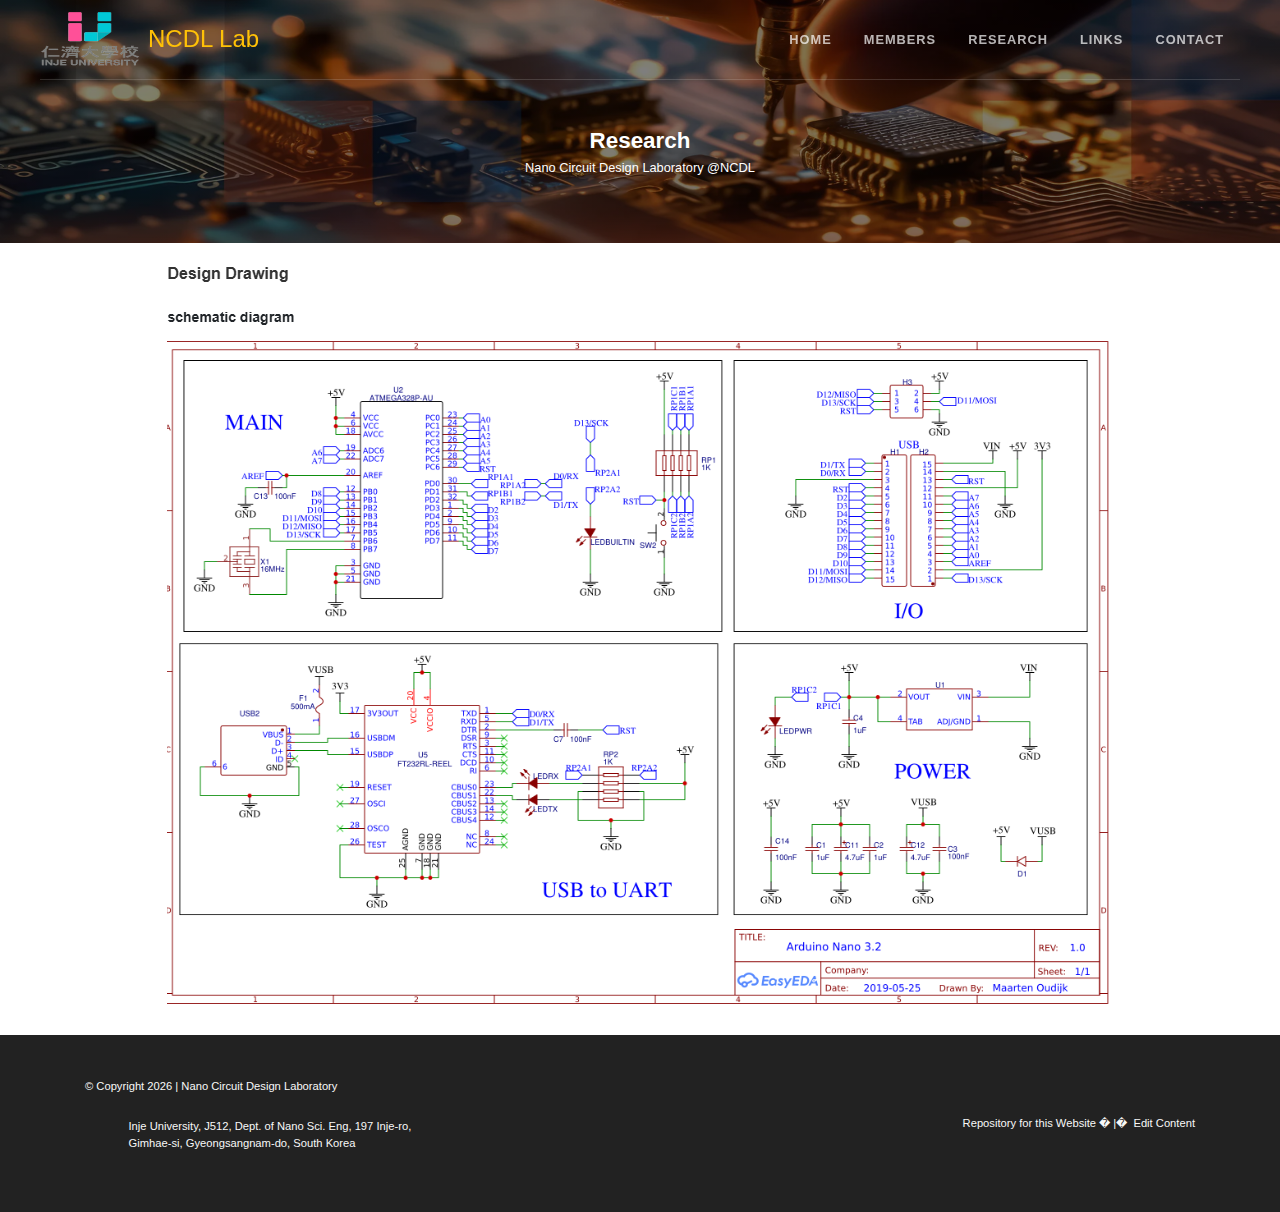
<file: research.html>
<!DOCTYPE html>
<html lang="en">
  <head>
    <!-- Global site tag (gtag.js) - Google Analytics -->
    <script
      async=""
      src="https://www.googletagmanager.com/gtag/js?id=UA-179540919-1"
    ></script>
    <script>
      window.dataLayer = window.dataLayer || [];
      function gtag() {
        dataLayer.push(arguments);
      }
      gtag("js", new Date());

      gtag("config", "UA-179540919-1");
    </script>

    <meta charset="utf-8" />
    <meta http-equiv="X-UA-Compatible" content="IE=edge" />
    <meta name="viewport" content="width=device-width,initial-scale=1.0" />
    <link rel="icon" href="images/logo/ncdl_logo.png" />
    <link rel="stylesheet" href="css/index.css" />
    <link rel="stylesheet" href="css/header.css" />
    <link rel="stylesheet" href="css/screen.css" />
    <link rel="stylesheet" href="css/footer.css" />
    <link
      rel="stylesheet"
      href="https://cdn.jsdelivr.net/npm/bootstrap@4.0.0/dist/css/bootstrap.min.css"
      integrity="sha384-Gn5384xqQ1aoWXA+058RXPxPg6fy4IWvTNh0E263XmFcJlSAwiGgFAW/dAiS6JXm"
      crossorigin="anonymous"
    />
    <title>Nano Circuit Design Laboratory</title>

    <script src="js/vue.min.js"></script>
    <script src="js/vue-markdown.js"></script>
    <script>
      Vue.use(VueMarkdown);
    </script>
  </head>

  <body>
    <header
      class="header"
      :class="{ 'header-scrolled': scrolled  }"
      id="header"
    >
      <div class="header-content">
        <a href="/" style="display: flex">
          <div class="logo">
            <img
              src="images/logo/logo.png"
              alt="NCDL Lab Logo"
              class="logo-image"
              style="
              height: 85px;
              width: 100px;
              margin: auto;
              filter: brightness(120%);
            "
            />
          </div>
          <div class="text-warning logo-text h4" style="margin: auto">
            NCDL Lab
          </div>
        </a>

        <div class="header-menu">
          <a class="header-menu-item" href="/"> Home </a>
          <a class="header-menu-item" href="/members.html"> Members </a>
          <a class="header-menu-item" href="/research.html"> Research </a>
          <a class="header-menu-item" href="/link.html"> Links </a>
          <a class="header-menu-item" href="/contact.html"> Contact </a>
        </div>
      </div>
    </header>
    <div class="main">
      <noscript>
        <div class="research" id="research">
          <section
            class="screen"
            style="
              background-image: linear-gradient(
                  rgba(0, 0, 0, 0.5),
                  rgba(0, 0, 0, 0.5)
                ),
                url(/images/research/research.png);
            "
          >
            <div class="content">
              <h2>Research</h2>
              <br />
              <small>Nano Circuit Design Laboratory @NCDL</small>
            </div>
          </section>

          <!-- <div class="row">
            <div class="container">
              <div class="category v-padded">
                <h3 class="row-title">Publications</h3>

                <div class="research-item row-item">
                  <div class="title-row">
                    <h4 class="title">
                      KpopMT: Translation Dataset with Terminology for Kpop
                      Fandom
                    </h4>
                  </div>
                  <div class="authors">JiWoo Kim, Yunsu Kim, JinYeong Bak</div>
                  <div class="booktitle">
                    Proceedings of the Seventh Workshop on Technologies for
                    Machine Translation of Low-Resource Languages (LoResMT 2024)
                  </div>
                  <div class="link-buttons link-buttons-small">
                    <p>
                      <a href="https://aclanthology.org/2024.loresmt-1.3/"
                        >PDF</a
                      >
                      <a href="https://github.com/skswldndi/KpopMT">Dataset</a>
                    </p>
                  </div>
                </div>

                <div class="research-item row-item">
                  <div class="title-row">
                    <h4 class="title">
                      Memoria: Resolving Fateful Forgetting Problem through
                      Human-Inspired Memory Architecture
                    </h4>
                  </div>
                  <div class="authors">Sangjun Park, JinYeong Bak</div>
                  <div class="booktitle">
                    Proceedings of the 41st International Conference on Machine
                    Learning (ICML 2024 Spotlight)
                  </div>
                  <div class="link-buttons link-buttons-small">
                    <p>
                      <a href="https://proceedings.mlr.press/v235/park24a.html"
                        >PDF</a
                      >
                      <a href="https://github.com/cosmoquester/memoria">Code</a>
                      <a href="https://icml.cc/virtual/2024/poster/32668"
                        >Poster</a
                      >
                    </p>
                  </div>
                </div>

                <div class="research-item row-item">
                  <div class="title-row">
                    <h4 class="title">
                      PEMA: An Offsite-Tunable Plug-in External Memory
                      Adaptation for Language Models
                    </h4>
                  </div>
                  <div class="authors">
                    HyunJin Kim, Young Jin Kim, JinYeong Bak
                  </div>
                  <div class="booktitle">
                    Proceedings of the 2024 Conference of the North American
                    Chapter of the Association for Computational Linguistics:
                    Human Language Technologies (NAACL 2024)
                  </div>
                  <div class="link-buttons link-buttons-small">
                    <p>
                      <a href="https://aclanthology.org/2024.naacl-long.336"
                        >PDF</a
                      >
                      <a href="https://github.com/agwaBom/PEMA">Code</a>
                    </p>
                  </div>
                </div>

                <div class="research-item row-item">
                  <div class="title-row">
                    <h4 class="title">
                      EmoSum: Conversation Summarization with Emotional
                      Consistency
                    </h4>
                  </div>
                  <div class="authors">Youngjin Jo, JinYeong Bak</div>
                  <div class="booktitle">
                    Proceedings of the 39th ACM/SIGAPP Symposium on Applied
                    Computing (SAC 2024)
                  </div>
                  <div class="link-buttons link-buttons-small">
                    <p>
                      <a href="https://dl.acm.org/doi/10.1145/3605098.3635900"
                        >PDF</a
                      >
                    </p>
                  </div>
                </div>

                <div class="research-item row-item">
                  <div class="title-row">
                    <h4 class="title">
                      From Values to Opinions: Predicting Human Behaviors and
                      Stances Using Value-Injected Large Language Models
                    </h4>
                  </div>
                  <div class="authors">
                    Dongjun Kang, Joonsuk Park, Yohan Jo, JinYeong Bak
                  </div>
                  <div class="booktitle">
                    Proceedings of the 2023 Conference on Empirical Methods in
                    Natural Language Processing (EMNLP 2023)
                  </div>
                  <div class="link-buttons link-buttons-small">
                    <p>
                      <a href="https://aclanthology.org/2023.emnlp-main.961"
                        >PDF</a
                      >
                      <a href="https://github.com/dongjunKANG/VIM">Code</a>
                    </p>
                  </div>
                </div>

                <div class="research-item row-item">
                  <div class="title-row">
                    <h4 class="title">
                      Diversity Enhanced Narrative Question Generation for
                      Storybooks
                    </h4>
                  </div>
                  <div class="authors">Hokeun Yoon, JinYeong Bak</div>
                  <div class="booktitle">
                    Proceedings of the 2023 Conference on Empirical Methods in
                    Natural Language Processing (EMNLP 2023)
                  </div>
                  <div class="link-buttons link-buttons-small">
                    <p>
                      <a href="https://aclanthology.org/2023.emnlp-main.31"
                        >PDF</a
                      >
                      <a href="https://github.com/hkyoon95/mQG">Code</a>
                    </p>
                  </div>
                </div>

                <div class="research-item row-item">
                  <div class="title-row">
                    <h4 class="title">
                      Conversational Emotion-Cause Pair Extraction with Guided
                      Mixture of Experts
                    </h4>
                  </div>
                  <div class="authors">DongJin Jeong, JinYeong Bak</div>
                  <div class="booktitle">
                    In the 17th Conference of the European Chapter of the
                    Association for Computational Linguistics (EACL 2023)
                  </div>
                  <div class="link-buttons link-buttons-small">
                    <p>
                      <a href="https://aclanthology.org/2023.eacl-main.240"
                        >PDF</a
                      >
                    </p>
                  </div>
                </div>

                <div class="research-item row-item">
                  <div class="title-row">
                    <h4 class="title">
                      A Transformer-based Function Symbol Name Inference Model
                      from an Assembly Language for Binary Reversing
                    </h4>
                  </div>
                  <div class="authors">
                    HyunJin Kim, JinYeong Bak, Kyunghyun Cho, and Hyungjoon Koo
                  </div>
                  <div class="booktitle">
                    In the 18th ACM Asia Conference on Computer and
                    Communications Security (ASIACCS 2023)
                  </div>
                  <div class="link-buttons link-buttons-small">
                    <p>
                      <a
                        href="https://dl.acm.org/doi/abs/10.1145/3579856.3582823"
                        >PDF</a
                      >
                      <a href="https://github.com/agwaBom/AsmDepictor">Code</a>
                    </p>
                  </div>
                </div>
              </div>
            </div>
          </div> -->
        </div>
      </noscript>
      <div class="research" id="research">
        <section
          class="screen"
          style="
            background-image: linear-gradient(
                rgba(0, 0, 0, 0.5),
                rgba(0, 0, 0, 0.5)
              ),
              url(images/research/research.png);
          "
        >
          <div class="content">
            <h2>Research</h2>
            <br />
            <small>Nano Circuit Design Laboratory @NCDL</small>
          </div>
        </section>
<!-- 
        <div class="row">
          <div class="container">
            <div class="tag-selector v-padded">
              <h3 class="row-title">Topics</h3>
              <div class="link-buttons link-buttons-large">
                <a
                  class="tag"
                  :class="{ active: activeTagId === null }"
                  @click="activeTagId = null"
                >
                  Show All
                </a>
                <a
                  class="tag"
                  v-for="tagId in Object.keys(tags)"
                  :key="tagId"
                  :class="{ active: activeTagId === tagId }"
                  :style="{ backgroundColor: tags[tagId].color }"
                  @click="activeTagId = tagId"
                >
                  [[ tags[tagId].title ]]
                </a>
              </div>
            </div>
          </div>
        </div>
        <div class="row" v-for="(group, i) in research" :key="i">
          <div class="container">
            <div class="category v-padded">
              <h3 class="row-title">[[ group.title ]]</h3>
              <template v-for="(item, i) in group.rows">
                <div
                  class="research-item row-item"
                  :class="{ hidden: isHidden(item.tags) }"
                >
                  <div class="title-row">
                    <h4 class="title">[[ item.title ]]</h4>
                    <template v-for="tagId in item.tags">
                      <div
                        class="tag"
                        v-if="tagId in tags"
                        :key="tagId"
                        :style="{ backgroundColor: tags[tagId].color }"
                      >
                        [[ tags[tagId].tag ]]
                      </div>
                    </template>
                  </div>
                  <div class="authors">[[ item.authors ]]</div>
                  <div class="booktitle">[[ item.booktitle ]]</div>
                  <div class="link-buttons link-buttons-small">
                    <vue-markdown
                      :source="item.links"
                      :breaks="false"
                      :anchorattributes="{ target: '_blank' }"
                    >
                    </vue-markdown>
                  </div>
                </div>
              </template>
            </div>
          </div>
        </div>
      </div>

      <script>
        new Vue({
          el: "#research",
          delimiters: ["[[", "]]"],
          data: {
            research: [
              {
                title: "Publications",
                rows: [
                  {
                    title:
                      "KpopMT: Translation Dataset with Terminology for Kpop Fandom",
                    authors: "JiWoo Kim, Yunsu Kim, JinYeong Bak",
                    booktitle:
                      "Proceedings of the Seventh Workshop on Technologies for Machine Translation of Low-Resource Languages (LoResMT 2024)",
                    links:
                      "[PDF](https://aclanthology.org/2024.loresmt-1.3/)\n[Dataset](https://github.com/skswldndi/KpopMT)",
                    tags: ["nlp", "css"],
                  },
                  {
                    title:
                      "Memoria: Resolving Fateful Forgetting Problem through Human-Inspired Memory Architecture",
                    authors: "Sangjun Park, JinYeong Bak",
                    booktitle:
                      "Proceedings of the 41st International Conference on Machine Learning (ICML 2024 Spotlight)",
                    links:
                      "[PDF](https://proceedings.mlr.press/v235/park24a.html)\n[Code](https://github.com/cosmoquester/memoria)\n[Poster](https://icml.cc/virtual/2024/poster/32668)",
                    tags: ["ml"],
                  },
                  {
                    title:
                      "PEMA: An Offsite-Tunable Plug-in External Memory Adaptation for Language Models",
                    authors: "HyunJin Kim, Young Jin Kim, JinYeong Bak",
                    booktitle:
                      "Proceedings of the 2024 Conference of the North American Chapter of the Association for Computational Linguistics: Human Language Technologies (NAACL 2024)",
                    links:
                      "[PDF](https://aclanthology.org/2024.naacl-long.336)\n[Code](https://github.com/agwaBom/PEMA)",
                    tags: ["ml", "nlp"],
                  },
                  {
                    title:
                      "EmoSum: Conversation Summarization with Emotional Consistency",
                    authors: "Youngjin Jo, JinYeong Bak",
                    booktitle:
                      "Proceedings of the 39th ACM/SIGAPP Symposium on Applied Computing (SAC 2024)",
                    links:
                      "[PDF](https://dl.acm.org/doi/10.1145/3605098.3635900)",
                    tags: ["nlp"],
                  },
                  {
                    title:
                      "From Values to Opinions: Predicting Human Behaviors and Stances Using Value-Injected Large Language Models",
                    authors:
                      "Dongjun Kang, Joonsuk Park, Yohan Jo, JinYeong Bak",
                    booktitle:
                      "Proceedings of the 2023 Conference on Empirical Methods in Natural Language Processing (EMNLP 2023)",
                    links:
                      "[PDF](https://aclanthology.org/2023.emnlp-main.961)\n[Code](https://github.com/dongjunKANG/VIM)",
                    tags: ["nlp", "css"],
                  },
                  {
                    title:
                      "Diversity Enhanced Narrative Question Generation for Storybooks",
                    authors: "Hokeun Yoon, JinYeong Bak",
                    booktitle:
                      "Proceedings of the 2023 Conference on Empirical Methods in Natural Language Processing (EMNLP 2023)",
                    links:
                      "[PDF](https://aclanthology.org/2023.emnlp-main.31)\n[Code](https://github.com/hkyoon95/mQG)",
                    tags: ["nlp"],
                  },
                  {
                    title:
                      "Conversational Emotion-Cause Pair Extraction with Guided Mixture of Experts",
                    authors: "DongJin Jeong, JinYeong Bak",
                    booktitle:
                      "In the 17th Conference of the European Chapter of the Association for Computational Linguistics (EACL 2023)",
                    links: "[PDF](https://aclanthology.org/2023.eacl-main.240)",
                    tags: ["ml", "nlp"],
                  },
                  {
                    title:
                      "A Transformer-based Function Symbol Name Inference Model from an Assembly Language for Binary Reversing",
                    authors:
                      "HyunJin Kim, JinYeong Bak, Kyunghyun Cho, and Hyungjoon Koo",
                    booktitle:
                      "In the 18th ACM Asia Conference on Computer and Communications Security (ASIACCS 2023)",
                    links:
                      "[PDF](https://dl.acm.org/doi/abs/10.1145/3579856.3582823)\n[Code](https://github.com/agwaBom/AsmDepictor)",
                    tags: ["ml", "nlp"],
                  },
                ],
              },
            ],
            tags: {
              ml: { title: "Machine Learning", tag: "ML", color: "#e63946" },
              nlp: {
                title: "Natural Language Processing",
                tag: "NLP",
                color: "#e76f51",
              },
              css: {
                title: "Computational Social Science",
                tag: "Social",
                color: "#2a9d8f",
              },
              hci: {
                title: "Human Computer Interaction",
                tag: "HCI",
                color: "#264653",
              },
            },
            activeTagId: null,
          },
          methods: {
            isHidden: function (tags) {
              return (
                this.activeTagId !== null && !tags.includes(this.activeTagId)
              );
            },
          },
        });
      </script> -->

      <div class="text-center py-4">
        <img src="images/research/nano_research.png" alt="">
      </div>
    </div>
    <footer class="footer">
      <div class="container">
        <div class="footer-inner">
          <div class="footer-item">
            <div class="footer-text">
              © Copyright <span id="footer-year">2024</span> | Nano Circuit
              Design Laboratory
            </div>
            <div class="footer-text pre-wrap">
              Inje University, J512, Dept. of Nano Sci. Eng, 197 Inje-ro,
              Gimhae-si, Gyeongsangnam-do, South Korea
            </div>
          </div>
          <div class="footer-item">
            <div class="footer-text">
              <a href=""> Repository for this Website </a>
              �&nbsp;|�&nbsp;
              <a href=""> Edit Content </a>
            </div>
          </div>
        </div>
      </div>
      <script>
        document.getElementById("footer-year").innerHTML =
          new Date().getFullYear();
      </script>
    </footer>

    <script src="js/index.js"></script>
    <script
      src="https://code.jquery.com/jquery-3.2.1.slim.min.js"
      integrity="sha384-KJ3o2DKtIkvYIK3UENzmM7KCkRr/rE9/Qpg6aAZGJwFDMVNA/GpGFF93hXpG5KkN"
      crossorigin="anonymous"
    ></script>
    <script
      src="https://cdn.jsdelivr.net/npm/popper.js@1.12.9/dist/umd/popper.min.js"
      integrity="sha384-ApNbgh9B+Y1QKtv3Rn7W3mgPxhU9K/ScQsAP7hUibX39j7fakFPskvXusvfa0b4Q"
      crossorigin="anonymous"
    ></script>
    <script
      src="https://cdn.jsdelivr.net/npm/bootstrap@4.0.0/dist/js/bootstrap.min.js"
      integrity="sha384-JZR6Spejh4U02d8jOt6vLEHfe/JQGiRRSQQxSfFWpi1MquVdAyjUar5+76PVCmYl"
      crossorigin="anonymous"
    ></script>
  </body>
</html>
</file>
<file: css/index.css>
@import url('https://fonts.googleapis.com/css?family=Lato:400,400i,700&display=swap');

:root {
    /* Colors */
    --main-color: #504B43;
    --text-color: #222222;
    --link-color: #C97C5D;
    --white-color: #ffffff;
    --light-grey-color: #f8f8f8;
    --grey-color: #444444;
    --header-text-color: rgba(255, 255, 255, 0.7);
    --header-text-highlight-color: #ffffff;
    --header-border-color: rgba(255, 255, 255, 0.15);
    --header-scrolled-bg-color: rgba(255, 255, 255, 0.9);
    /* Measures */
    --max-width: 75rem;
    --mobile-max-width: 48rem;
}

* {
    box-sizing: border-box;
}

html, body {
    padding: 0;
    margin: 0;
}

body {
    background-color: var(--text-color);
    font-family: 'Lato', Helvetica, Arial, sans-serif;
    -webkit-font-smoothing: antialiased;
    -moz-osx-font-smoothing: grayscale;
}

.body-content {
    background-color: var(--white-color);
    padding-bottom: 1rem;
}

.row {
    background-color: var(--white-color);
    padding-top: 1rem;
    padding-bottom: 1rem;
}

.v-padded {
    padding: 1.5rem 0;
}

.pre-wrap {
    white-space: pre-wrap;
}

.row-title {
    margin: 0;
    padding: 0 0 2rem 0;
    font-size: 1.3rem;
    font-weight: bold;
    color: var(--main-color);
}

.row:nth-child(odd) {
    background-color: var(--light-grey-color);
}

.container {
    margin: 0 auto;
    padding: 0 0.5rem;
    max-width: var(--max-width);
    overflow: auto;
}

.row-card-item {
    float: left;
    width: 50%;
    max-width: 50%;
    padding: 0;
    color: var(--text-color);
    overflow: hidden;
    transition: all 0.5s ease;
}

.row-item {
    padding: 0;
    color: var(--text-color);
    max-height: 13rem;
    overflow: hidden;
    transition: all 0.5s ease;
}

.row-item.hidden {
    opacity: 0;
    max-height: 0;
}

.link-buttons {
    display: block;
    overflow: auto;
}

.link-buttons p {
    padding: 0;
    margin: 0.2rem 0;
}

.link-buttons a {
    display: inline-block;
    padding: 0.3rem 0.5rem;
    margin-right: 0.15rem;
    border-radius: 4px;
    background-color: var(--main-color);
    color: var(--white-color);
    text-decoration: none;
    font-size: 0.7rem;
    cursor: pointer;
    transition: all 0.5s ease;
}

.link-buttons.link-buttons-small a {
    padding: 0.2rem 0.35rem;
    margin-right: 0.15rem;
}

.link-buttons.link-buttons-large a {
    padding: 0.4rem 0.6rem;
    margin-right: 0.3rem;
    font-size: 0.8rem;
    font-weight: bold;
}

.link-buttons a:hover {
    background-color: var(--link-color);
}

.member {
    position: relative;
    padding: 1rem 1rem 1rem 9.8rem;
    min-height: 12rem;
    color: var(--text-color);
    font-size: 0.9rem;
}

.member-image {
    position: absolute;
    left: 0;
    border-radius: 1rem;
    width: 9rem;
    height: 9rem;
    background-size: cover;
}

.member-text {
    position: relative;
}

.member-name {
    margin: 0;
    padding: 0 0 0.2rem 0;
    font-size: 1rem;
    font-weight: bold;
    color: var(--main-color);
}

.member-email {
    display: block;
    padding-bottom: 0.3rem;
    text-decoration: none;
    color: var(--text-color);
}

.member-description {
    padding-top: 0.3rem;
    padding-bottom: 0.3rem;
    font-size: 0.85rem;
}

.alumnus {
    position: relative;
    padding: 1rem 1rem 1rem 6rem;
    min-height: 7rem;
    color: var(--text-color);
    font-size: 0.9rem;
    overflow: auto;
}
.alumnus .image {
    position: absolute;
    left: 0;
    border-radius: 1rem;
    width: 5rem;
    height: 5rem;
    background-size: cover;
}
.alumnus .name {
    margin: 0;
    padding: 0;
    font-size: 0.9rem;
    font-weight: bold;
    color: var(--main-color);
}
.alumnus .email {
    display: block;
    text-decoration: none;
    color: var(--grey-color);
    font-size: 0.8rem;
}
.alumnus .grad {
    display: block;
    color: var(--grey-color);
    font-size: 0.8rem;
}
.alumnus .description {
    padding: 0.2rem 0;
}
.alumnus .description {
    padding: 0;
    margin: 0.2rem 0;
    color: var(--grey-color);
    font-size: 0.8rem;
}

.text-row {
    display: flex;
    flex-flow: row wrap;
    align-items: center;
    justify-content: flex-start;
}

.text-item {
    flex: 0 0 auto;
    margin-left: 0.5rem;
}

.tag-selector .tags {
    padding: 0.3em 0;
    overflow: auto;
}
.tag-selector .tag {
    opacity: 0.6;
}
.tag-selector .tag.active {
    opacity: 1;
    cursor: disabled;
}
.tag-selector .tag:hover {
    opacity: 1;
}

.research-item {
    padding: 0.3em 0;
    color: var(--text-color);
    max-height: 13rem;
    transition: all 0.5s ease;
    /* transition: left 2s ease; */
}
.research-item.hidden {
    opacity: 0;
    max-height: 0;
    /* display: none; */
    padding: 0;
    margin: 0;
    overflow: hidden;
}
.research-item .title-row {
    margin: 0;
    padding: 0 0 0.3rem 0;
    overflow: auto;
}
.research-item .title {
    display: block;
    float: left;
    margin: 0 0.3rem 0 0;
    font-size: 1rem;
    line-height: 1.1rem;
    font-weight: bold;
}
.research-item .tag {
    display: block;
    float: left;
    padding: 0 0.2rem;
    margin-right: 0.3rem;
    background-color: var(--grey-color);
    border-radius: 4px;
    color: var(--white-color);
    line-height: 1.1rem;
    height: 1.1rem;
    font-size: 0.7rem;
    font-weight: bold;
}
.research-item .authors {
    padding: 0;
    font-size: 0.8rem;
    font-weight: bold;
    color: var(--grey-color);
}
.research-item .booktitle {
    padding: 0;
    font-size: 0.8rem;
    font-weight: normal;
    font-style: italic;
    color: var(--grey-color);
}

.link-item {
    position: relative;
    padding: 0.8rem 0;
    color: var(--text-color);
    font-size: 0.9rem;
}
.link-item .title {
    margin: 0;
    padding: 0 0 0.2rem 0;
    font-size: 1rem;
    font-weight: bold;
    color: var(--main-color);
} 
.link-item .subtitle {
    display: block;
    padding-bottom: 0.3rem;
    color: var(--text-color);
    font-style: italic;
}
.link-item .description {
    padding: 0.3rem 0;
    font-size: 0.8rem;
    color: var(--grey-color);
}
.link-item .description p {
    margin: 0;
    padding: 0.2rem 0;
}
.link-item .links {
    display: block;
    padding-top: 0.3rem;
}
.link-item .links a {
    display: inline-block;
    padding: 0.3rem 0.5rem;
    margin-right: 0.15rem;
    border-radius: 4px;
    background-color: var(--main-color);
    color: var(--white-color);
    text-decoration: none;
    font-size: 0.7rem;
    transition: background-color 0.5s ease;
}
.link-item .links a:hover {
    background-color: var(--link-color);
}

.contact .text {
    padding: 0.3rem 0;
    font-size: 1rem;
    color: var(--text-color);
}
.contact .map-iframe {
    width: 100%;
    max-width: 50rem;
    height: 25rem;
    border: 0;
}

.announcement-title {
    margin: 0;
    padding: 0 0 0.2rem 0;
    font-size: 1.1rem;
    font-weight: bold;
    color: var(--main-color);
}
.announcement-content {
    max-width: 48rem;
    padding-top: 0.3rem;
    padding-bottom: 0.3rem;
    font-size: 1rem;
    color: var(--text-color);
}

.overlay {
    background-color: rgba(13, 1, 1, 0.5); /* Adjust opacity to make darker or lighter */
    z-index: 1;
  }
  .carousel-item img {
    z-index: 0;
  }
  

@media screen and (max-width: 64rem) {
    .row-card-item {
        width: 100%;
        max-width: 100%;
    }

    .link-buttons.link-buttons-large a {
        display: block;
        float: left;
        margin-bottom: 0.15rem;
    }
}

@media screen and (max-width: 48rem) {
    .row {
        padding-top: 0.5rem;
        padding-bottom: 0.5rem;
    }

    .v-padded {
        padding: 1rem 0;
    }

    .row-title {
        margin: 0;
        padding: 0 0 1rem 0;
        font-size: 1.3rem;
        font-weight: bold;
        color: var(--main-color);
    }

    .member {
        padding: 1rem 1rem 1rem 5.8rem;
        min-height: 6rem;
    }

    .member-image {
        width: 5rem;
        height: 5rem;
    }

    .text-row {
        flex-flow: column nowrap;
        justify-content: flex-start;
        align-items: flex-start;
    }

    .text-item {
        flex: 0 0 auto;
        margin-left: 0;
    }
}
</file>
<file: css/header.css>
.header {
    position: fixed;
    top: 0;
    left: 0;
    width: 100%;
    height: 5rem;
    margin: 0;
    padding: 0;
    z-index: 998;
    transition: all 1s ease;
}
.header-scrolled {
    height: 3.75rem;
    background-color: var(--header-scrolled-bg-color);
    border-bottom: 1px solid var(--light-grey-color);
}
.header-content {
    display: flex;
    margin: 0 auto;
    padding: 0;
    align-items: center;
    justify-content: space-between;
    flex-direction: row;
    background-color: transparent;
    width: 100%;
    height: 100%;
    max-width: var(--max-width);
    border-bottom: 1px solid var(--header-border-color);
}
.header-scrolled .content {
    border: 0; 
}
.logo {
    flex: 0 0 auto;
}
.logo-drawing-container {
    float: left;
}
.logo-drawing {
    width: 2.7rem;
    height: 2.7rem;
    color: black;
}
.logo-text {
    display: block;
    float: left;
    padding: 0 0.5rem;
    font-size: 1.1rem;
    line-height: 1.2em;
    font-weight: bold;
    color: var(--white-color);
    transition: color 1s ease;
}
.header-scrolled .logo-text {
    color: var(--text-color);
}
.logo-image {
    height: 2.5rem;
    width: auto;
}
.header-menu {
    flex: 1 1 auto;
    display: flex;
    align-items: center;
    justify-content: flex-end;
}
.header-menu-item {
    padding: 1rem 1rem;
    text-decoration: none;
    color: var(--header-text-color);
    font-size: 0.8rem;
    font-weight: bold;
    text-transform: uppercase;
    letter-spacing: 1px;
    transition: color 1s ease;
}
.header-scrolled .header-menu-item {
    color: var(--grey-color);
}
.header-menu-item:hover {
    color: var(--header-text-highlight-color);
}
.header-scrolled .header-menu-item:hover {
    color: var(--text-color);
}

@media screen and (max-width: 48rem) {
    .header {
        position: fixed;
        top: 0;
        left: 0;
        width: 100%;
        height: 5.5rem;
        margin: 0;
        padding: 0;
        z-index: 998;
        transition: height 1s ease, background-color 1s ease;
    }
    .header-scrolled {
        height: 5.5rem;
        background-color: var(--header-scrolled-bg-color);
        border-bottom: 1px solid var(--light-grey-color);
    }
    .header-content {
        display: flex;
        padding: 0.5rem 0.5rem;
        align-items: center;
        flex-direction: column;
        border-bottom: 1px solid var(--header-border-color);
    }
    .header-menu {
        flex: 1 1 auto;
        display: flex;
        align-items: center;
        justify-content: flex-end;
    }
    .header-menu-item {
        padding: 0.2rem 0.5rem;
        text-decoration: none;
        color: var(--header-text-color);
        font-size: 0.7rem;
        font-weight: bold;
        text-transform: uppercase;
        letter-spacing: 1px;
        transition: color 1s ease;
    }
}
</file>
<file: css/screen.css>
.screen {
  padding: 8rem 1rem 4rem 1rem;
  background-image: linear-gradient(
          rgba(0, 0, 0, 0.7), 
          rgba(0, 0, 0, 0.7)
        ),
        url("../assets/kaist.jpg");
  background-attachment: scroll;
  background-origin: padding-box;
  background-position: center 85%;
  background-repeat: no-repeat;
  background-size: cover;
  z-index: 120;
}
.screen-large {
  padding: 9.5rem 1rem 5.5rem 1rem;
}
.screen .content {
  margin: 0 auto;
  max-width: var(--max-width);
  color: var(--header-text-highlight-color);
  text-align: center;
}
.screen .content h1 {
  display: inline-block;
  margin: 0;
  padding: 0;
  font-size: 1.6rem;
  font-weight: bold;
}
.screen .content h2 {
  display: inline-block;
  margin: 0;
  padding: 0;
  font-size: 1.4rem;
  font-weight: bold;
}
.screen .content small {
  margin: 0;
  padding: 0;
  font-size: 0.8rem;
  font-weight: normal;
}
</file>
<file: css/footer.css>
.footer {
    background-color: var(--text-color);
    color: var(--light-grey-color);
    padding: 2.5rem 0;
    width: 100%;
}
.footer .footer-inner {
    display: flex;
    align-items: center;
    justify-content: space-between;
    width: 100%;
}
.footer .footer-item {
    flex: 0 0 auto;
}
.footer .footer-text {
    padding: 0.2rem 0;
    font-size: 0.7rem;
}
.footer .footer-text a {
    text-decoration: none;
    color: var(--light-grey-color);
}
.footer .footer-text a:hover {
    text-decoration: underline;
    color: var(--white-color);
}
@media screen and (max-width: 48rem) {
    .footer .footer-inner {
        flex-flow: column nowrap;
        justify-content: center;
        align-items: center;
        text-align: center;
    }
}
</file>
<file: css/github-light.css>
/*
   Copyright 2014 GitHub Inc.

   Licensed under the Apache License, Version 2.0 (the "License");
   you may not use this file except in compliance with the License.
   You may obtain a copy of the License at

       http://www.apache.org/licenses/LICENSE-2.0

   Unless required by applicable law or agreed to in writing, software
   distributed under the License is distributed on an "AS IS" BASIS,
   WITHOUT WARRANTIES OR CONDITIONS OF ANY KIND, either express or implied.
   See the License for the specific language governing permissions and
   limitations under the License.

*/

.pl-c /* comment */ {
  color: #969896;
}

.pl-c1      /* constant, markup.raw, meta.diff.header, meta.module-reference, meta.property-name, support, support.constant, support.variable, variable.other.constant */,
.pl-s .pl-v /* string variable */ {
  color: #0086b3;
}

.pl-e  /* entity */,
.pl-en /* entity.name */ {
  color: #795da3;
}

.pl-s .pl-s1 /* string source */,
.pl-smi      /* storage.modifier.import, storage.modifier.package, storage.type.java, variable.other, variable.parameter.function */ {
  color: #333;
}

.pl-ent /* entity.name.tag */ {
  color: #63a35c;
}

.pl-k /* keyword, storage, storage.type */ {
  color: #a71d5d;
}

.pl-pds              /* punctuation.definition.string, string.regexp.character-class */,
.pl-s                /* string */,
.pl-s .pl-pse .pl-s1 /* string punctuation.section.embedded source */,
.pl-sr               /* string.regexp */,
.pl-sr .pl-cce       /* string.regexp constant.character.escape */,
.pl-sr .pl-sra       /* string.regexp string.regexp.arbitrary-repitition */,
.pl-sr .pl-sre       /* string.regexp source.ruby.embedded */ {
  color: #183691;
}

.pl-v /* variable */ {
  color: #ed6a43;
}

.pl-id /* invalid.deprecated */ {
  color: #b52a1d;
}

.pl-ii /* invalid.illegal */ {
  background-color: #b52a1d;
  color: #f8f8f8;
}

.pl-sr .pl-cce /* string.regexp constant.character.escape */ {
  color: #63a35c;
  font-weight: bold;
}

.pl-ml /* markup.list */ {
  color: #693a17;
}

.pl-mh        /* markup.heading */,
.pl-mh .pl-en /* markup.heading entity.name */,
.pl-ms        /* meta.separator */ {
  color: #1d3e81;
  font-weight: bold;
}

.pl-mq /* markup.quote */ {
  color: #008080;
}

.pl-mi /* markup.italic */ {
  color: #333;
  font-style: italic;
}

.pl-mb /* markup.bold */ {
  color: #333;
  font-weight: bold;
}

.pl-md /* markup.deleted, meta.diff.header.from-file */ {
  background-color: #ffecec;
  color: #bd2c00;
}

.pl-mi1 /* markup.inserted, meta.diff.header.to-file */ {
  background-color: #eaffea;
  color: #55a532;
}

.pl-mdr /* meta.diff.range */ {
  color: #795da3;
  font-weight: bold;
}

.pl-mo /* meta.output */ {
  color: #1d3e81;
}
</file>
<file: css/style.css>
@import url(https://fonts.googleapis.com/css?family=Lato:300italic,700italic,300,700);

body {
  padding:50px;
  font:14px/1.5 Lato, "Helvetica Neue", Helvetica, Arial, sans-serif;
  color:#777;
  font-weight:300;
}

.container {
  margin: 0 auto;
  max-width: 860px;
}

h1, h2, h3, h4, h5, h6 {
  color:#222;
  margin:0 0 10px;
}

p, ul, ol, table, pre, dl {
  margin:0 0 20px;
}

h1, h2, h3 {
  line-height:1.1;
}

h1 {
  font-size:28px;
}

h2 {
  color:#393939;
}

h3, h4, h5, h6 {
  color:#494949;
}

a {
  color:#39c;
  font-weight:400;
  text-decoration:none;
}

a small {
  font-size:11px;
  color:#777;
  margin-top:-0.6em;
  display:block;
}

blockquote {
  border-left:1px solid #e5e5e5;
  margin:0;
  padding:0 0 0 20px;
  font-style:italic;
}

code, pre {
  font-family:Monaco, Bitstream Vera Sans Mono, Lucida Console, Terminal;
  color:#333;
  font-size:12px;
}

pre {
  padding:8px 15px;
  background: #f8f8f8;
  border-radius:5px;
  border:1px solid #e5e5e5;
  overflow-x: auto;
}

table {
  width:100%;
  border-collapse:collapse;
}

th, td {
  text-align:left;
  padding:5px 10px;
  border-bottom:1px solid #e5e5e5;
}

dt {
  color:#444;
  font-weight:700;
}

th {
  color:#444;
}

img {
  max-width:100%;
}

header {
  width:270px;
  float:left;
  position:fixed;
}

header ul {
  list-style:none;
  height:40px;

  padding:0;

  background: #eee;
  background: -moz-linear-gradient(top, #f8f8f8 0%, #dddddd 100%);
  background: -webkit-gradient(linear, left top, left bottom, color-stop(0%,#f8f8f8), color-stop(100%,#dddddd));
  background: -webkit-linear-gradient(top, #f8f8f8 0%,#dddddd 100%);
  background: -o-linear-gradient(top, #f8f8f8 0%,#dddddd 100%);
  background: -ms-linear-gradient(top, #f8f8f8 0%,#dddddd 100%);
  background: linear-gradient(top, #f8f8f8 0%,#dddddd 100%);

  border-radius:5px;
  border:1px solid #d2d2d2;
  box-shadow:inset #fff 0 1px 0, inset rgba(0,0,0,0.03) 0 -1px 0;
  width:270px;
}

header li {
  width:89px;
  float:left;
  border-right:1px solid #d2d2d2;
  height:40px;
}

header ul a {
  line-height:1;
  font-size:11px;
  color:#999;
  display:block;
  text-align:center;
  padding-top:6px;
  height:40px;
}

strong {
  color:#222;
  font-weight:700;
}

header ul li + li {
  width:88px;
  border-left:1px solid #fff;
}

header ul li + li + li {
  border-right:none;
  width:89px;
}

header ul a strong {
  font-size:14px;
  display:block;
  color:#222;
}

section {
  width:520px;
  float:right;
  padding-bottom:50px;
}

small {
  font-size:11px;
}

hr {
  border:0;
  background:#e5e5e5;
  height:1px;
  margin:0 0 20px;
}

footer {
  width:270px;
  float:left;
  position:fixed;
  bottom:10px;
}

@media print, screen and (max-width: 960px) {

  div.wrapper {
    width:auto;
    margin:0;
  }

  header, section, footer {
    float:none;
    position:static;
    width:auto;
  }

  header {
    padding-right:320px;
  }

  section {
    border:1px solid #e5e5e5;
    border-width:1px 0;
    padding:20px 0;
    margin:0 0 20px;
  }

  header a small {
    display:inline;
  }

  header ul {
    position:absolute;
    right:50px;
    top:52px;
  }
}

@media print, screen and (max-width: 720px) {
  body {
    word-wrap:break-word;
  }

  header {
    padding:0;
  }

  header ul, header p.view {
    position:static;
  }

  pre, code {
    word-wrap:normal;
  }
}

@media print, screen and (max-width: 480px) {
  body {
    padding:15px;
  }

  header ul {
    display:none;
  }
}

@media print {
  body {
    padding:0.4in;
    font-size:12pt;
    color:#444;
  }
}

.link-in-list {
  margin-right: 8px;
  color: #39c;
  font-weight: 400;
  text-decoration: none;
}

.social-media-icon {
  width: auto;
  height: 8px;
}

ol li{
  margin-bottom:10px;
}

.content > ul > li ul {
  list-style-type:none;
  padding-left: 1rem;
  margin: 0;
}
</file>
